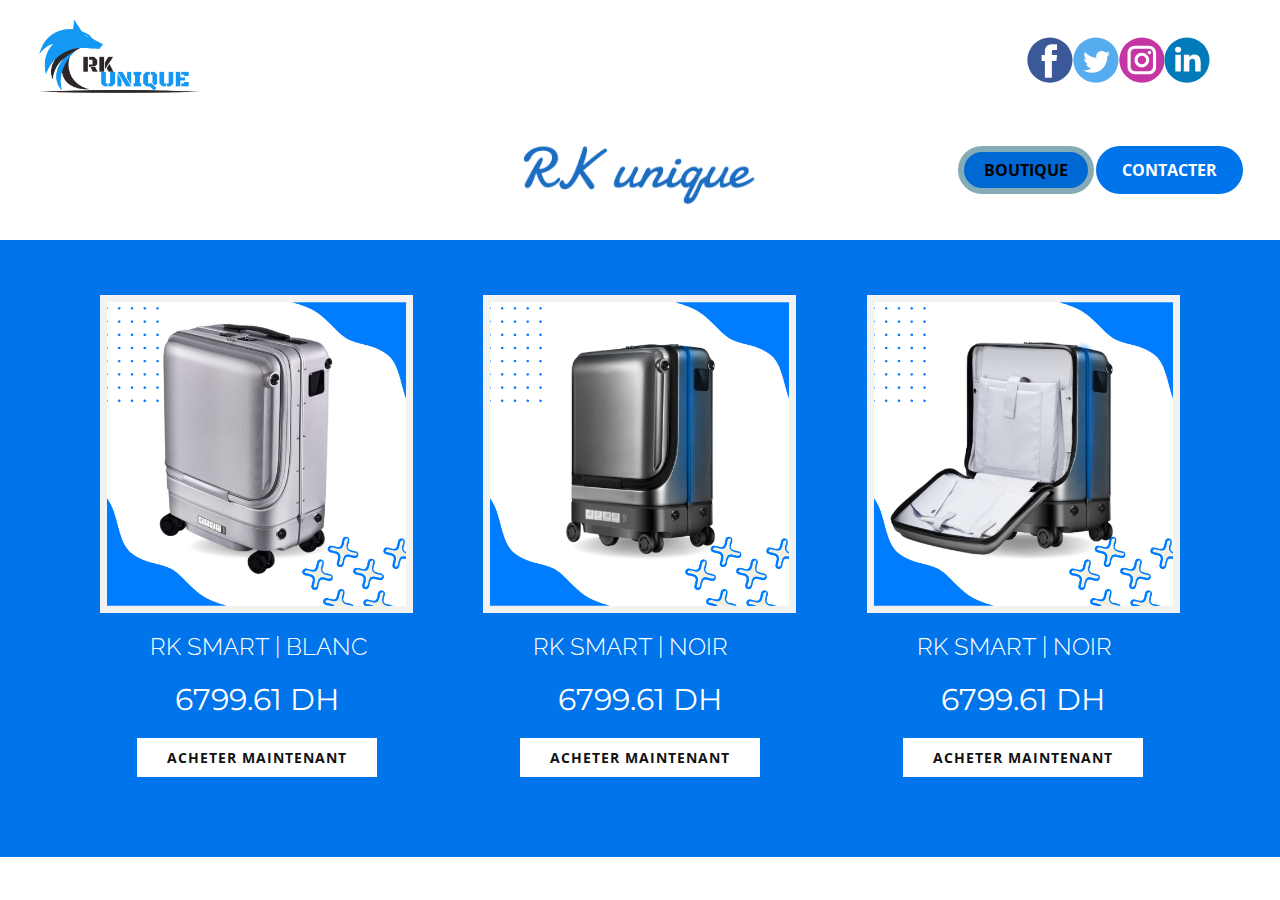
<file: Store.html>
<!DOCTYPE html>
<html style="font-size: 16px;" lang="en"><head>
    <meta name="viewport" content="width=device-width, initial-scale=1.0">
    <meta charset="utf-8">
    <meta name="keywords" content="">
    <meta name="description" content="">
    <title>Store</title>
    <link rel="stylesheet" href="nicepage.css" media="screen">
<link rel="stylesheet" href="Store.css" media="screen">
    <script class="u-script" type="text/javascript" src="jquery.js" defer=""></script>
    <script class="u-script" type="text/javascript" src="nicepage.js" defer=""></script>
    <meta name="generator" content="Nicepage 5.0.7, nicepage.com">
    <link id="u-theme-google-font" rel="stylesheet" href="https://fonts.googleapis.com/css?family=Montserrat:100,100i,200,200i,300,300i,400,400i,500,500i,600,600i,700,700i,800,800i,900,900i|Open+Sans:300,300i,400,400i,500,500i,600,600i,700,700i,800,800i">
    <link id="u-page-google-font" rel="stylesheet" href="https://fonts.googleapis.com/css?family=Raleway:100,100i,200,200i,300,300i,400,400i,500,500i,600,600i,700,700i,800,800i,900,900i">
    
    
    <script type="application/ld+json">{
		"@context": "http://schema.org",
		"@type": "Organization",
		"name": "Site1",
		"logo": "images/image-removebg-preview2.png",
		"sameAs": [
				"https://www.facebook.com/profile.php?id=100088889077089",
				"https://twitter.com/rk_unique02",
				"https://www.instagram.com/rk_unique0202/",
				"https://www.linkedin.com/in/rk-unique-04702b25b/"
		]
}</script>
    <meta name="theme-color" content="#85abb7">
    <meta name="twitter:site" content="@">
    <meta name="twitter:card" content="summary_large_image">
    <meta name="twitter:title" content="Store">
    <meta name="twitter:description" content="Site1">
    <meta property="og:title" content="Store">
    <meta property="og:description" content="">
    <meta property="og:type" content="website">
  </head>
  <body class="u-body u-xl-mode" data-lang="en"><header class=" u-border-no-bottom u-border-no-left u-border-no-right u-border-no-top u-clearfix u-header u-section-row-container" id="sec-15f7" style=""><div class="u-section-rows">
        <div class="u-section-row u-white u-section-row-1" id="sec-e66c">
          <div class="u-clearfix u-sheet u-sheet-1">
            <a href="RK-UNIQUE.html" class="u-image u-logo u-image-1" data-image-width="566" data-image-height="400" title="Home" data-animation-name="customAnimationIn" data-animation-duration="1000" data-animation-direction="">
              <img src="images/image-removebg-preview2.png" class="u-logo-image u-logo-image-1">
            </a>
            <div class="u-social-icons u-spacing-0 u-social-icons-1" data-animation-name="customAnimationIn" data-animation-duration="1500" data-animation-direction="Right">
              <a class="u-social-url" title="facebook" target="_blank" href="https://www.facebook.com/profile.php?id=100088889077089"><span class="u-icon u-social-facebook u-social-icon u-icon-1"><svg class="u-svg-link" preserveAspectRatio="xMidYMin slice" viewBox="0 0 112 112" style=""><use xmlns:xlink="http://www.w3.org/1999/xlink" xlink:href="#svg-511b"></use></svg><svg class="u-svg-content" viewBox="0 0 112 112" x="0" y="0" id="svg-511b"><circle fill="currentColor" cx="56.1" cy="56.1" r="55"></circle><path fill="#FFFFFF" d="M73.5,31.6h-9.1c-1.4,0-3.6,0.8-3.6,3.9v8.5h12.6L72,58.3H60.8v40.8H43.9V58.3h-8V43.9h8v-9.2
c0-6.7,3.1-17,17-17h12.5v13.9H73.5z"></path></svg></span>
              </a>
              <a class="u-social-url" title="twitter" target="_blank" href="https://twitter.com/rk_unique02"><span class="u-icon u-social-icon u-social-twitter u-icon-2"><svg class="u-svg-link" preserveAspectRatio="xMidYMin slice" viewBox="0 0 112 112" style=""><use xmlns:xlink="http://www.w3.org/1999/xlink" xlink:href="#svg-83be"></use></svg><svg class="u-svg-content" viewBox="0 0 112 112" x="0" y="0" id="svg-83be"><circle fill="currentColor" class="st0" cx="56.1" cy="56.1" r="55"></circle><path fill="#FFFFFF" d="M83.8,47.3c0,0.6,0,1.2,0,1.7c0,17.7-13.5,38.2-38.2,38.2C38,87.2,31,85,25,81.2c1,0.1,2.1,0.2,3.2,0.2
c6.3,0,12.1-2.1,16.7-5.7c-5.9-0.1-10.8-4-12.5-9.3c0.8,0.2,1.7,0.2,2.5,0.2c1.2,0,2.4-0.2,3.5-0.5c-6.1-1.2-10.8-6.7-10.8-13.1
c0-0.1,0-0.1,0-0.2c1.8,1,3.9,1.6,6.1,1.7c-3.6-2.4-6-6.5-6-11.2c0-2.5,0.7-4.8,1.8-6.7c6.6,8.1,16.5,13.5,27.6,14
c-0.2-1-0.3-2-0.3-3.1c0-7.4,6-13.4,13.4-13.4c3.9,0,7.3,1.6,9.8,4.2c3.1-0.6,5.9-1.7,8.5-3.3c-1,3.1-3.1,5.8-5.9,7.4
c2.7-0.3,5.3-1,7.7-2.1C88.7,43,86.4,45.4,83.8,47.3z"></path></svg></span>
              </a>
              <a class="u-social-url" title="instagram" target="_blank" href="https://www.instagram.com/rk_unique0202/"><span class="u-icon u-social-icon u-social-instagram u-icon-3"><svg class="u-svg-link" preserveAspectRatio="xMidYMin slice" viewBox="0 0 112 112" style=""><use xmlns:xlink="http://www.w3.org/1999/xlink" xlink:href="#svg-9a70"></use></svg><svg class="u-svg-content" viewBox="0 0 112 112" x="0" y="0" id="svg-9a70"><circle fill="currentColor" cx="56.1" cy="56.1" r="55"></circle><path fill="#FFFFFF" d="M55.9,38.2c-9.9,0-17.9,8-17.9,17.9C38,66,46,74,55.9,74c9.9,0,17.9-8,17.9-17.9C73.8,46.2,65.8,38.2,55.9,38.2
z M55.9,66.4c-5.7,0-10.3-4.6-10.3-10.3c-0.1-5.7,4.6-10.3,10.3-10.3c5.7,0,10.3,4.6,10.3,10.3C66.2,61.8,61.6,66.4,55.9,66.4z"></path><path fill="#FFFFFF" d="M74.3,33.5c-2.3,0-4.2,1.9-4.2,4.2s1.9,4.2,4.2,4.2s4.2-1.9,4.2-4.2S76.6,33.5,74.3,33.5z"></path><path fill="#FFFFFF" d="M73.1,21.3H38.6c-9.7,0-17.5,7.9-17.5,17.5v34.5c0,9.7,7.9,17.6,17.5,17.6h34.5c9.7,0,17.5-7.9,17.5-17.5V38.8
C90.6,29.1,82.7,21.3,73.1,21.3z M83,73.3c0,5.5-4.5,9.9-9.9,9.9H38.6c-5.5,0-9.9-4.5-9.9-9.9V38.8c0-5.5,4.5-9.9,9.9-9.9h34.5
c5.5,0,9.9,4.5,9.9,9.9V73.3z"></path></svg></span>
              </a>
              <a class="u-social-url" target="_blank" data-type="LinkedIn" title="LinkedIn" href="https://www.linkedin.com/in/rk-unique-04702b25b/"><span class="u-icon u-social-icon u-social-linkedin u-icon-4"><svg class="u-svg-link" preserveAspectRatio="xMidYMin slice" viewBox="0 0 112 112" style=""><use xmlns:xlink="http://www.w3.org/1999/xlink" xlink:href="#svg-dd69"></use></svg><svg class="u-svg-content" viewBox="0 0 112 112" x="0" y="0" id="svg-dd69"><circle fill="currentColor" cx="56.1" cy="56.1" r="55"></circle><path fill="#FFFFFF" d="M41.3,83.7H27.9V43.4h13.4V83.7z M34.6,37.9L34.6,37.9c-4.6,0-7.5-3.1-7.5-7c0-4,3-7,7.6-7s7.4,3,7.5,7
            C42.2,34.8,39.2,37.9,34.6,37.9z M89.6,83.7H76.2V62.2c0-5.4-1.9-9.1-6.8-9.1c-3.7,0-5.9,2.5-6.9,4.9c-0.4,0.9-0.4,2.1-0.4,3.3v22.5
            H48.7c0,0,0.2-36.5,0-40.3h13.4v5.7c1.8-2.7,5-6.7,12.1-6.7c8.8,0,15.4,5.8,15.4,18.1V83.7z"></path></svg></span>
              </a>
            </div>
          </div>
          
          
          
          
          
        </div>
        <div class="u-clearfix u-section-row u-sticky u-sticky-776c u-white u-section-row-2" data-animation-name="" data-animation-duration="0" data-animation-delay="0" data-animation-direction="" id="sec-c1bb">
          <div class="u-clearfix u-sheet u-sheet-2">
            <nav class="u-menu u-menu-one-level u-offcanvas u-menu-1" data-responsive-from="MD">
              <div class="menu-collapse" style="font-size: 1rem; letter-spacing: 0px; font-weight: 700; text-transform: uppercase;">
                <a class="u-button-style u-custom-active-border-color u-custom-active-color u-custom-border u-custom-border-color u-custom-border-radius u-custom-borders u-custom-color u-custom-hover-border-color u-custom-left-right-menu-spacing u-custom-padding-bottom u-custom-text-active-color u-custom-text-color u-custom-text-hover-color u-custom-top-bottom-menu-spacing u-nav-link u-text-active-palette-1-base u-text-hover-palette-2-base" href="#">
                  <svg class="u-svg-link" viewBox="0 0 24 24"><use xmlns:xlink="http://www.w3.org/1999/xlink" xlink:href="#menu-hamburger"></use></svg>
                  <svg class="u-svg-content" version="1.1" id="menu-hamburger" viewBox="0 0 16 16" x="0px" y="0px" xmlns:xlink="http://www.w3.org/1999/xlink" xmlns="http://www.w3.org/2000/svg"><g><rect y="1" width="16" height="2"></rect><rect y="7" width="16" height="2"></rect><rect y="13" width="16" height="2"></rect>
</g></svg>
                </a>
              </div>
              <div class="u-custom-menu u-nav-container">
                <ul class="u-nav u-spacing-2 u-unstyled u-nav-1"><li class="u-nav-item"><a class="u-border-6 u-border-active-palette-1-base u-border-hover-palette-1-light-1 u-button-style u-custom-color-1 u-nav-link u-radius-32 u-text-active-black u-text-hover-grey-90 u-text-white" href="Store.html" style="padding: 10px 20px;">Boutique</a>
</li><li class="u-nav-item"><a class="u-border-6 u-border-active-palette-1-base u-border-hover-palette-1-light-1 u-button-style u-custom-color-1 u-nav-link u-radius-32 u-text-active-black u-text-hover-grey-90 u-text-white" href="RK-UNIQUE.html#carousel_889f" target="_blank" style="padding: 10px 20px;">Contacter</a>
</li></ul>
              </div>
              <div class="u-custom-menu u-nav-container-collapse">
                <div class="u-black u-container-style u-inner-container-layout u-opacity u-opacity-95 u-sidenav">
                  <div class="u-inner-container-layout u-sidenav-overflow">
                    <div class="u-menu-close"></div>
                    <ul class="u-align-center u-nav u-popupmenu-items u-unstyled u-nav-2"><li class="u-nav-item"><a class="u-button-style u-nav-link" href="Store.html">Boutique</a>
</li><li class="u-nav-item"><a class="u-button-style u-nav-link" href="RK-UNIQUE.html#carousel_889f" target="_blank">Contacter</a>
</li></ul>
                  </div>
                </div>
                <div class="u-black u-menu-overlay u-opacity u-opacity-70"></div>
              </div>
            </nav>
            <img class="u-image u-image-contain u-image-default u-image-2" src="images/image-removebg-preview3.png" alt="" data-image-width="557" data-image-height="240">
          </div>
          
          
          
          
          
        </div>
      </div></header>
    <section class="u-align-center u-clearfix u-custom-color-1 u-section-1" id="carousel_0aa9">
      <div class="u-clearfix u-sheet u-sheet-1">
        <div class="u-expanded-width u-list u-list-1">
          <div class="u-repeater u-repeater-1">
            <div class="u-align-center u-container-style u-list-item u-repeater-item">
              <div class="u-container-layout u-similar-container u-valign-top u-container-layout-1">
                <img alt="" class="u-border-7 u-border-grey-5 u-expanded-width u-image u-image-default u-image-1" src="images/Brown3DProductPromotionInstagramPost1.png" data-image-width="1080" data-image-height="1080" data-animation-name="customAnimationIn" data-animation-duration="2000" data-animation-direction="">
                <h4 class="u-custom-font u-font-raleway u-text u-text-1">RK SMART | BLANC</h4>
                <h3 class="u-text u-text-2">6799.61 DH</h3>
                <a href="https://www.facebook.com/marketplace/item/823008558806779/" class="u-btn u-btn-rectangle u-button-style u-white u-btn-1">ACHETER mAINTENANT</a>
              </div>
            </div>
            <div class="u-align-center u-container-style u-list-item u-repeater-item">
              <div class="u-container-layout u-similar-container u-valign-top u-container-layout-2">
                <img alt="" class="u-border-7 u-border-grey-5 u-expanded-width u-image u-image-default u-image-2" src="images/Brown3DProductPromotionInstagramPost.png" data-image-width="1080" data-image-height="1080" data-animation-name="customAnimationIn" data-animation-duration="2000" data-animation-direction="">
                <h4 class="u-custom-font u-font-raleway u-text u-text-default u-text-3">RK SMART | NOIR</h4>
                <h3 class="u-text u-text-4"> 6799.61 DH</h3>
                <a href="https://www.facebook.com/marketplace/item/823008558806779/" class="u-btn u-btn-rectangle u-button-style u-white u-btn-2"> ACHETER mAINTENANT</a>
              </div>
            </div>
            <div class="u-align-center u-container-style u-list-item u-repeater-item">
              <div class="u-container-layout u-similar-container u-valign-top u-container-layout-3">
                <img alt="" class="u-border-7 u-border-grey-5 u-expanded-width u-image u-image-default u-image-3" src="images/Brown3DProductPromotionInstagramPost2.png" data-image-width="1080" data-image-height="1080" data-animation-name="customAnimationIn" data-animation-duration="2000" data-animation-direction="">
                <h4 class="u-custom-font u-font-raleway u-text u-text-default u-text-5">RK SMART | NOIR</h4>
                <h3 class="u-text u-text-6"> 6799.61 DH</h3>
                <a href="https://www.facebook.com/marketplace/item/823008558806779/" class="u-btn u-btn-rectangle u-button-style u-white u-btn-3"> ACHETER mAINTENANT</a>
              </div>
            </div>
          </div>
        </div>
      </div>
    </section>
    
    
    
    
  
</body></html>
</file>
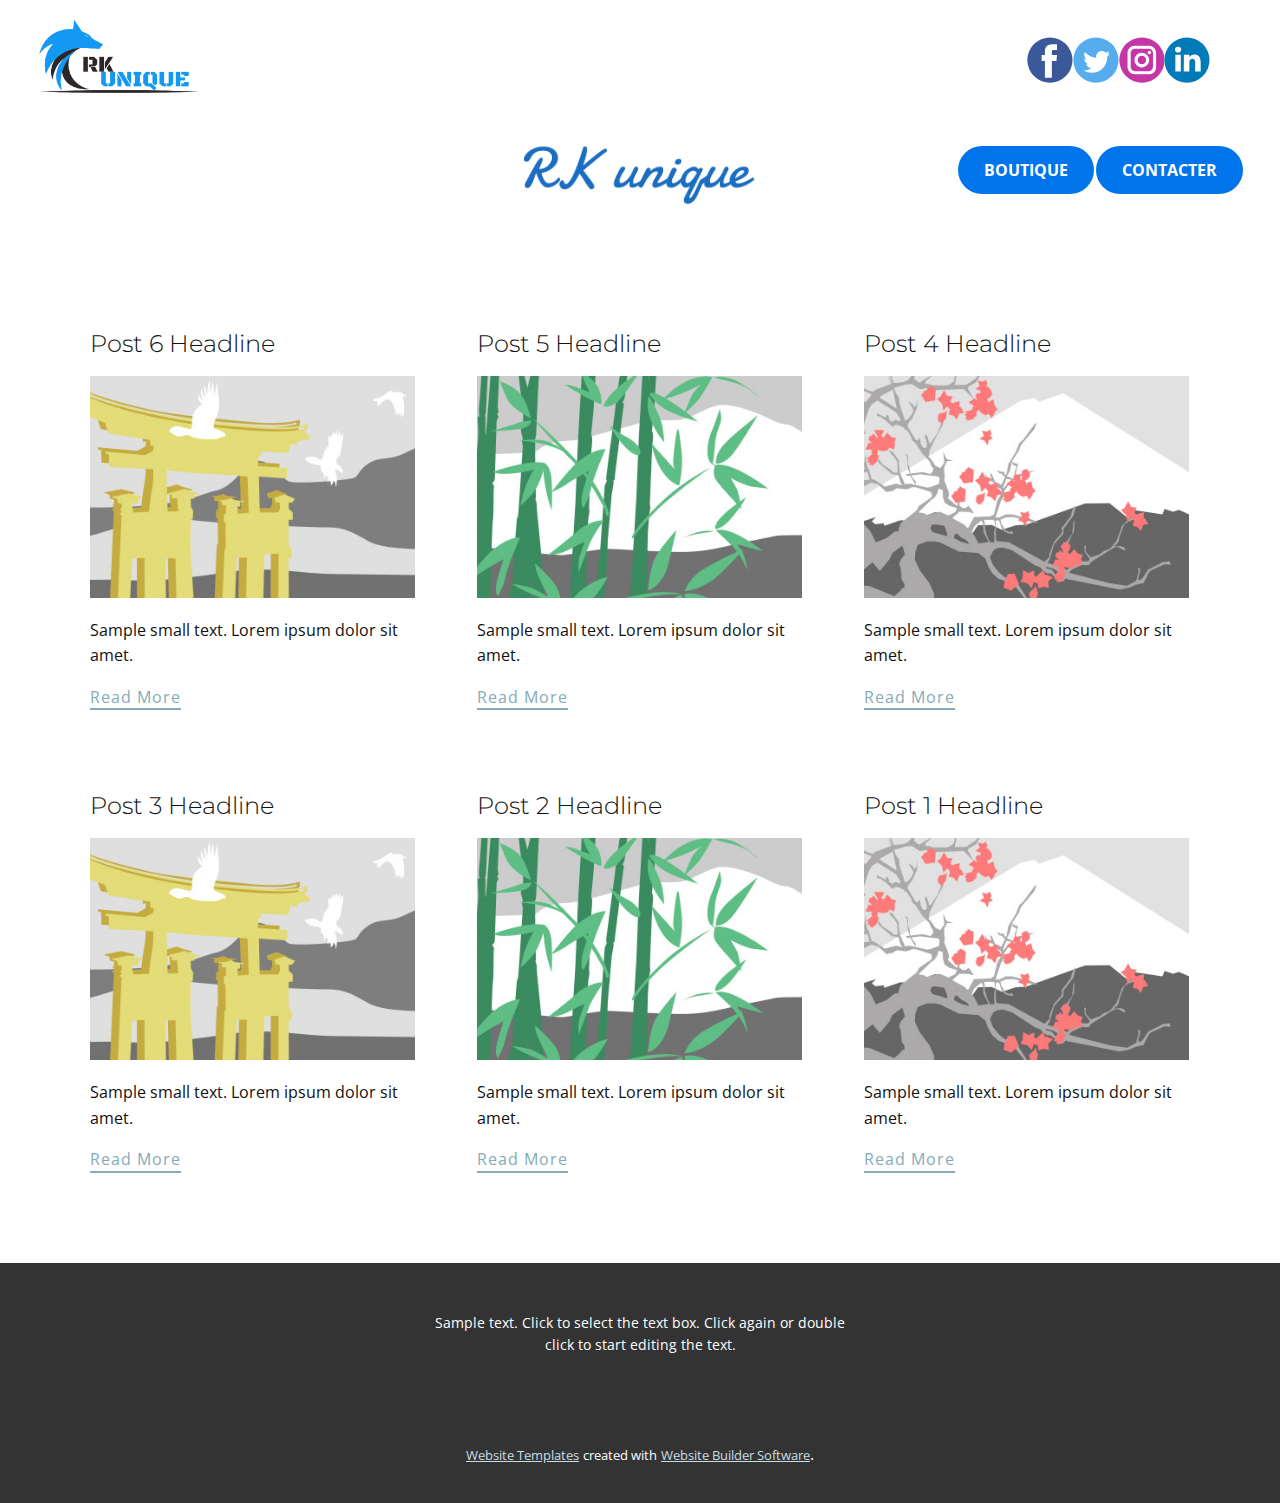
<file: blog/blog.html>
<!DOCTYPE html>
<html style="font-size: 16px;" lang="en"><head>
    <meta name="viewport" content="width=device-width, initial-scale=1.0">
    <meta charset="utf-8">
    <meta name="keywords" content="">
    <meta name="description" content="">
    <title>Blog Template</title>
    <link rel="stylesheet" href="../nicepage.css" media="screen">
<link rel="stylesheet" href="../Blog-Template.css" media="screen">
    <script class="u-script" type="text/javascript" src="../jquery.js" defer=""></script>
    <script class="u-script" type="text/javascript" src="../nicepage.js" defer=""></script>
    <meta name="generator" content="Nicepage 5.0.7, nicepage.com">
    <link id="u-theme-google-font" rel="stylesheet" href="https://fonts.googleapis.com/css?family=Montserrat:100,100i,200,200i,300,300i,400,400i,500,500i,600,600i,700,700i,800,800i,900,900i|Open+Sans:300,300i,400,400i,500,500i,600,600i,700,700i,800,800i">
    
    
    <script type="application/ld+json">{
		"@context": "http://schema.org",
		"@type": "Organization",
		"name": "Site1",
		"logo": "images/image-removebg-preview2.png",
		"sameAs": [
				"https://www.facebook.com/profile.php?id=100088889077089",
				"https://twitter.com/rk_unique02",
				"https://www.instagram.com/rk_unique0202/",
				"https://www.linkedin.com/in/rk-unique-04702b25b/"
		]
}</script>
    <meta name="theme-color" content="#85abb7">
    <meta name="twitter:site" content="@">
    <meta name="twitter:card" content="summary_large_image">
    <meta name="twitter:title" content="Blog Template">
    <meta name="twitter:description" content="Site1">
  </head>
  <body class="u-body u-xl-mode" data-lang="en"><header class=" u-border-no-bottom u-border-no-left u-border-no-right u-border-no-top u-clearfix u-header u-section-row-container" id="sec-15f7" style=""><div class="u-section-rows">
        <div class="u-section-row u-white u-section-row-1" id="sec-e66c">
          <div class="u-clearfix u-sheet u-sheet-1">
            <a href="../RK-UNIQUE.html" class="u-image u-logo u-image-1" data-image-width="566" data-image-height="400" title="Home" data-animation-name="customAnimationIn" data-animation-duration="1000" data-animation-direction="">
              <img src="../images/image-removebg-preview2.png" class="u-logo-image u-logo-image-1">
            </a>
            <div class="u-social-icons u-spacing-0 u-social-icons-1" data-animation-name="customAnimationIn" data-animation-duration="1500" data-animation-direction="Right">
              <a class="u-social-url" title="facebook" target="_blank" href="https://www.facebook.com/profile.php?id=100088889077089"><span class="u-icon u-social-facebook u-social-icon u-icon-1"><svg class="u-svg-link" preserveAspectRatio="xMidYMin slice" viewBox="0 0 112 112" style=""><use xmlns:xlink="http://www.w3.org/1999/xlink" xlink:href="#svg-511b"></use></svg><svg class="u-svg-content" viewBox="0 0 112 112" x="0" y="0" id="svg-511b"><circle fill="currentColor" cx="56.1" cy="56.1" r="55"></circle><path fill="#FFFFFF" d="M73.5,31.6h-9.1c-1.4,0-3.6,0.8-3.6,3.9v8.5h12.6L72,58.3H60.8v40.8H43.9V58.3h-8V43.9h8v-9.2
c0-6.7,3.1-17,17-17h12.5v13.9H73.5z"></path></svg></span>
              </a>
              <a class="u-social-url" title="twitter" target="_blank" href="https://twitter.com/rk_unique02"><span class="u-icon u-social-icon u-social-twitter u-icon-2"><svg class="u-svg-link" preserveAspectRatio="xMidYMin slice" viewBox="0 0 112 112" style=""><use xmlns:xlink="http://www.w3.org/1999/xlink" xlink:href="#svg-83be"></use></svg><svg class="u-svg-content" viewBox="0 0 112 112" x="0" y="0" id="svg-83be"><circle fill="currentColor" class="st0" cx="56.1" cy="56.1" r="55"></circle><path fill="#FFFFFF" d="M83.8,47.3c0,0.6,0,1.2,0,1.7c0,17.7-13.5,38.2-38.2,38.2C38,87.2,31,85,25,81.2c1,0.1,2.1,0.2,3.2,0.2
c6.3,0,12.1-2.1,16.7-5.7c-5.9-0.1-10.8-4-12.5-9.3c0.8,0.2,1.7,0.2,2.5,0.2c1.2,0,2.4-0.2,3.5-0.5c-6.1-1.2-10.8-6.7-10.8-13.1
c0-0.1,0-0.1,0-0.2c1.8,1,3.9,1.6,6.1,1.7c-3.6-2.4-6-6.5-6-11.2c0-2.5,0.7-4.8,1.8-6.7c6.6,8.1,16.5,13.5,27.6,14
c-0.2-1-0.3-2-0.3-3.1c0-7.4,6-13.4,13.4-13.4c3.9,0,7.3,1.6,9.8,4.2c3.1-0.6,5.9-1.7,8.5-3.3c-1,3.1-3.1,5.8-5.9,7.4
c2.7-0.3,5.3-1,7.7-2.1C88.7,43,86.4,45.4,83.8,47.3z"></path></svg></span>
              </a>
              <a class="u-social-url" title="instagram" target="_blank" href="https://www.instagram.com/rk_unique0202/"><span class="u-icon u-social-icon u-social-instagram u-icon-3"><svg class="u-svg-link" preserveAspectRatio="xMidYMin slice" viewBox="0 0 112 112" style=""><use xmlns:xlink="http://www.w3.org/1999/xlink" xlink:href="#svg-9a70"></use></svg><svg class="u-svg-content" viewBox="0 0 112 112" x="0" y="0" id="svg-9a70"><circle fill="currentColor" cx="56.1" cy="56.1" r="55"></circle><path fill="#FFFFFF" d="M55.9,38.2c-9.9,0-17.9,8-17.9,17.9C38,66,46,74,55.9,74c9.9,0,17.9-8,17.9-17.9C73.8,46.2,65.8,38.2,55.9,38.2
z M55.9,66.4c-5.7,0-10.3-4.6-10.3-10.3c-0.1-5.7,4.6-10.3,10.3-10.3c5.7,0,10.3,4.6,10.3,10.3C66.2,61.8,61.6,66.4,55.9,66.4z"></path><path fill="#FFFFFF" d="M74.3,33.5c-2.3,0-4.2,1.9-4.2,4.2s1.9,4.2,4.2,4.2s4.2-1.9,4.2-4.2S76.6,33.5,74.3,33.5z"></path><path fill="#FFFFFF" d="M73.1,21.3H38.6c-9.7,0-17.5,7.9-17.5,17.5v34.5c0,9.7,7.9,17.6,17.5,17.6h34.5c9.7,0,17.5-7.9,17.5-17.5V38.8
C90.6,29.1,82.7,21.3,73.1,21.3z M83,73.3c0,5.5-4.5,9.9-9.9,9.9H38.6c-5.5,0-9.9-4.5-9.9-9.9V38.8c0-5.5,4.5-9.9,9.9-9.9h34.5
c5.5,0,9.9,4.5,9.9,9.9V73.3z"></path></svg></span>
              </a>
              <a class="u-social-url" target="_blank" data-type="LinkedIn" title="LinkedIn" href="https://www.linkedin.com/in/rk-unique-04702b25b/"><span class="u-icon u-social-icon u-social-linkedin u-icon-4"><svg class="u-svg-link" preserveAspectRatio="xMidYMin slice" viewBox="0 0 112 112" style=""><use xmlns:xlink="http://www.w3.org/1999/xlink" xlink:href="#svg-dd69"></use></svg><svg class="u-svg-content" viewBox="0 0 112 112" x="0" y="0" id="svg-dd69"><circle fill="currentColor" cx="56.1" cy="56.1" r="55"></circle><path fill="#FFFFFF" d="M41.3,83.7H27.9V43.4h13.4V83.7z M34.6,37.9L34.6,37.9c-4.6,0-7.5-3.1-7.5-7c0-4,3-7,7.6-7s7.4,3,7.5,7
            C42.2,34.8,39.2,37.9,34.6,37.9z M89.6,83.7H76.2V62.2c0-5.4-1.9-9.1-6.8-9.1c-3.7,0-5.9,2.5-6.9,4.9c-0.4,0.9-0.4,2.1-0.4,3.3v22.5
            H48.7c0,0,0.2-36.5,0-40.3h13.4v5.7c1.8-2.7,5-6.7,12.1-6.7c8.8,0,15.4,5.8,15.4,18.1V83.7z"></path></svg></span>
              </a>
            </div>
          </div>
          
          
          
          
          
        </div>
        <div class="u-clearfix u-section-row u-sticky u-sticky-776c u-white u-section-row-2" data-animation-name="" data-animation-duration="0" data-animation-delay="0" data-animation-direction="" id="sec-c1bb">
          <div class="u-clearfix u-sheet u-sheet-2">
            <nav class="u-menu u-menu-one-level u-offcanvas u-menu-1" data-responsive-from="MD">
              <div class="menu-collapse" style="font-size: 1rem; letter-spacing: 0px; font-weight: 700; text-transform: uppercase;">
                <a class="u-button-style u-custom-active-border-color u-custom-active-color u-custom-border u-custom-border-color u-custom-border-radius u-custom-borders u-custom-color u-custom-hover-border-color u-custom-left-right-menu-spacing u-custom-padding-bottom u-custom-text-active-color u-custom-text-color u-custom-text-hover-color u-custom-top-bottom-menu-spacing u-nav-link u-text-active-palette-1-base u-text-hover-palette-2-base" href="#">
                  <svg class="u-svg-link" viewBox="0 0 24 24"><use xmlns:xlink="http://www.w3.org/1999/xlink" xlink:href="#menu-hamburger"></use></svg>
                  <svg class="u-svg-content" version="1.1" id="menu-hamburger" viewBox="0 0 16 16" x="0px" y="0px" xmlns:xlink="http://www.w3.org/1999/xlink" xmlns="http://www.w3.org/2000/svg"><g><rect y="1" width="16" height="2"></rect><rect y="7" width="16" height="2"></rect><rect y="13" width="16" height="2"></rect>
</g></svg>
                </a>
              </div>
              <div class="u-custom-menu u-nav-container">
                <ul class="u-nav u-spacing-2 u-unstyled u-nav-1"><li class="u-nav-item"><a class="u-border-6 u-border-active-palette-1-base u-border-hover-palette-1-light-1 u-button-style u-custom-color-1 u-nav-link u-radius-32 u-text-active-black u-text-hover-grey-90 u-text-white" href="../Store.html" style="padding: 10px 20px;">Boutique</a>
</li><li class="u-nav-item"><a class="u-border-6 u-border-active-palette-1-base u-border-hover-palette-1-light-1 u-button-style u-custom-color-1 u-nav-link u-radius-32 u-text-active-black u-text-hover-grey-90 u-text-white" href="../RK-UNIQUE.html#carousel_889f" target="_blank" style="padding: 10px 20px;">Contacter</a>
</li></ul>
              </div>
              <div class="u-custom-menu u-nav-container-collapse">
                <div class="u-black u-container-style u-inner-container-layout u-opacity u-opacity-95 u-sidenav">
                  <div class="u-inner-container-layout u-sidenav-overflow">
                    <div class="u-menu-close"></div>
                    <ul class="u-align-center u-nav u-popupmenu-items u-unstyled u-nav-2"><li class="u-nav-item"><a class="u-button-style u-nav-link" href="../Store.html">Boutique</a>
</li><li class="u-nav-item"><a class="u-button-style u-nav-link" href="../RK-UNIQUE.html#carousel_889f" target="_blank">Contacter</a>
</li></ul>
                  </div>
                </div>
                <div class="u-black u-menu-overlay u-opacity u-opacity-70"></div>
              </div>
            </nav>
            <img class="u-image u-image-contain u-image-default u-image-2" src="../images/image-removebg-preview3.png" alt="" data-image-width="557" data-image-height="240">
          </div>
          
          
          
          
          
        </div>
      </div></header>
    <section class="u-clearfix u-section-1" id="sec-a6d4">
      <div class="u-clearfix u-sheet u-valign-middle u-sheet-1"><!--blog--><!--blog_options_json--><!--{"type":"Recent","source":"","tags":"","count":""}--><!--/blog_options_json-->
        <div class="u-blog u-expanded-width u-repeater u-repeater-1"><!--blog_post-->
          <div class="u-blog-post u-container-style u-repeater-item u-white u-repeater-item-1">
            <div class="u-container-layout u-similar-container u-valign-top u-container-layout-1"><!--blog_post_header-->
              <h4 class="u-blog-control u-text u-text-1">
                <a class="u-post-header-link" href="../blog/post-5.html">Post 6 Headline</a>
              </h4><!--/blog_post_header--><!--blog_post_image-->
              <a class="u-post-header-link" href="../blog/post-5.html"><img alt="" class="u-blog-control u-expanded-width u-image u-image-default u-image-1" src="../images/8ad73f3c.jpeg"></a><!--/blog_post_image--><!--blog_post_content-->
              <div class="u-blog-control u-post-content u-text u-text-2 fr-view">Sample small text. Lorem ipsum dolor sit amet.</div><!--/blog_post_content--><!--blog_post_readmore-->
              <a href="../blog/post-5.html" class="u-blog-control u-border-2 u-border-palette-1-base u-btn u-btn-rectangle u-button-style u-none u-btn-1"><!--blog_post_readmore_content--><!--options_json--><!--{"content":"","defaultValue":"Read More"}--><!--/options_json-->Read More<!--/blog_post_readmore_content--></a><!--/blog_post_readmore-->
            </div>
          </div><div class="u-blog-post u-container-style u-repeater-item u-video-cover u-white">
            <div class="u-container-layout u-similar-container u-valign-top u-container-layout-2"><!--blog_post_header-->
              <h4 class="u-blog-control u-text u-text-3">
                <a class="u-post-header-link" href="../blog/post-4.html">Post 5 Headline</a>
              </h4><!--/blog_post_header--><!--blog_post_image-->
              <a class="u-post-header-link" href="../blog/post-4.html"><img alt="" class="u-blog-control u-expanded-width u-image u-image-default u-image-2" src="../images/68f64b9d.jpeg"></a><!--/blog_post_image--><!--blog_post_content-->
              <div class="u-blog-control u-post-content u-text u-text-4 fr-view">Sample small text. Lorem ipsum dolor sit amet.</div><!--/blog_post_content--><!--blog_post_readmore-->
              <a href="../blog/post-4.html" class="u-blog-control u-border-2 u-border-palette-1-base u-btn u-btn-rectangle u-button-style u-none u-btn-2"><!--blog_post_readmore_content--><!--options_json--><!--{"content":"","defaultValue":"Read More"}--><!--/options_json-->Read More<!--/blog_post_readmore_content--></a><!--/blog_post_readmore-->
            </div>
          </div><div class="u-blog-post u-container-style u-repeater-item u-video-cover u-white">
            <div class="u-container-layout u-similar-container u-valign-top u-container-layout-3"><!--blog_post_header-->
              <h4 class="u-blog-control u-text u-text-5">
                <a class="u-post-header-link" href="../blog/post-3.html">Post 4 Headline</a>
              </h4><!--/blog_post_header--><!--blog_post_image-->
              <a class="u-post-header-link" href="../blog/post-3.html"><img alt="" class="u-blog-control u-expanded-width u-image u-image-default u-image-3" src="../images/0fd3416c.jpeg"></a><!--/blog_post_image--><!--blog_post_content-->
              <div class="u-blog-control u-post-content u-text u-text-6 fr-view">Sample small text. Lorem ipsum dolor sit amet.</div><!--/blog_post_content--><!--blog_post_readmore-->
              <a href="../blog/post-3.html" class="u-blog-control u-border-2 u-border-palette-1-base u-btn u-btn-rectangle u-button-style u-none u-btn-3"><!--blog_post_readmore_content--><!--options_json--><!--{"content":"","defaultValue":"Read More"}--><!--/options_json-->Read More<!--/blog_post_readmore_content--></a><!--/blog_post_readmore-->
            </div>
          </div><div class="u-blog-post u-container-style u-repeater-item u-white u-repeater-item-1">
            <div class="u-container-layout u-similar-container u-valign-top u-container-layout-1"><!--blog_post_header-->
              <h4 class="u-blog-control u-text u-text-1">
                <a class="u-post-header-link" href="../blog/post-2.html">Post 3 Headline</a>
              </h4><!--/blog_post_header--><!--blog_post_image-->
              <a class="u-post-header-link" href="../blog/post-2.html"><img alt="" class="u-blog-control u-expanded-width u-image u-image-default u-image-1" src="../images/8ad73f3c.jpeg"></a><!--/blog_post_image--><!--blog_post_content-->
              <div class="u-blog-control u-post-content u-text u-text-2 fr-view">Sample small text. Lorem ipsum dolor sit amet.</div><!--/blog_post_content--><!--blog_post_readmore-->
              <a href="../blog/post-2.html" class="u-blog-control u-border-2 u-border-palette-1-base u-btn u-btn-rectangle u-button-style u-none u-btn-1"><!--blog_post_readmore_content--><!--options_json--><!--{"content":"","defaultValue":"Read More"}--><!--/options_json-->Read More<!--/blog_post_readmore_content--></a><!--/blog_post_readmore-->
            </div>
          </div><div class="u-blog-post u-container-style u-repeater-item u-video-cover u-white">
            <div class="u-container-layout u-similar-container u-valign-top u-container-layout-2"><!--blog_post_header-->
              <h4 class="u-blog-control u-text u-text-3">
                <a class="u-post-header-link" href="../blog/post-1.html">Post 2 Headline</a>
              </h4><!--/blog_post_header--><!--blog_post_image-->
              <a class="u-post-header-link" href="../blog/post-1.html"><img alt="" class="u-blog-control u-expanded-width u-image u-image-default u-image-2" src="../images/68f64b9d.jpeg"></a><!--/blog_post_image--><!--blog_post_content-->
              <div class="u-blog-control u-post-content u-text u-text-4 fr-view">Sample small text. Lorem ipsum dolor sit amet.</div><!--/blog_post_content--><!--blog_post_readmore-->
              <a href="../blog/post-1.html" class="u-blog-control u-border-2 u-border-palette-1-base u-btn u-btn-rectangle u-button-style u-none u-btn-2"><!--blog_post_readmore_content--><!--options_json--><!--{"content":"","defaultValue":"Read More"}--><!--/options_json-->Read More<!--/blog_post_readmore_content--></a><!--/blog_post_readmore-->
            </div>
          </div><div class="u-blog-post u-container-style u-repeater-item u-video-cover u-white">
            <div class="u-container-layout u-similar-container u-valign-top u-container-layout-3"><!--blog_post_header-->
              <h4 class="u-blog-control u-text u-text-5">
                <a class="u-post-header-link" href="../blog/post.html">Post 1 Headline</a>
              </h4><!--/blog_post_header--><!--blog_post_image-->
              <a class="u-post-header-link" href="../blog/post.html"><img alt="" class="u-blog-control u-expanded-width u-image u-image-default u-image-3" src="../images/0fd3416c.jpeg"></a><!--/blog_post_image--><!--blog_post_content-->
              <div class="u-blog-control u-post-content u-text u-text-6 fr-view">Sample small text. Lorem ipsum dolor sit amet.</div><!--/blog_post_content--><!--blog_post_readmore-->
              <a href="../blog/post.html" class="u-blog-control u-border-2 u-border-palette-1-base u-btn u-btn-rectangle u-button-style u-none u-btn-3"><!--blog_post_readmore_content--><!--options_json--><!--{"content":"","defaultValue":"Read More"}--><!--/options_json-->Read More<!--/blog_post_readmore_content--></a><!--/blog_post_readmore-->
            </div>
          </div><!--/blog_post--><!--blog_post-->
          <!--/blog_post--><!--blog_post-->
          <!--/blog_post-->
        </div><!--/blog-->
      </div>
    </section>
    
    
    <footer class="u-align-center u-clearfix u-footer u-grey-80 u-footer" id="sec-d1eb"><div class="u-clearfix u-sheet u-sheet-1">
        <p class="u-small-text u-text u-text-variant u-text-1">Sample text. Click to select the text box. Click again or double click to start editing the text.</p>
      </div></footer>
    <section class="u-backlink u-clearfix u-grey-80">
      <a class="u-link" href="https://nicepage.com/website-templates" target="_blank">
        <span>Website Templates</span>
      </a>
      <p class="u-text">
        <span>created with</span>
      </p>
      <a class="u-link" href="" target="_blank">
        <span>Website Builder Software</span>
      </a>. 
    </section>
  
</body></html>
</file>
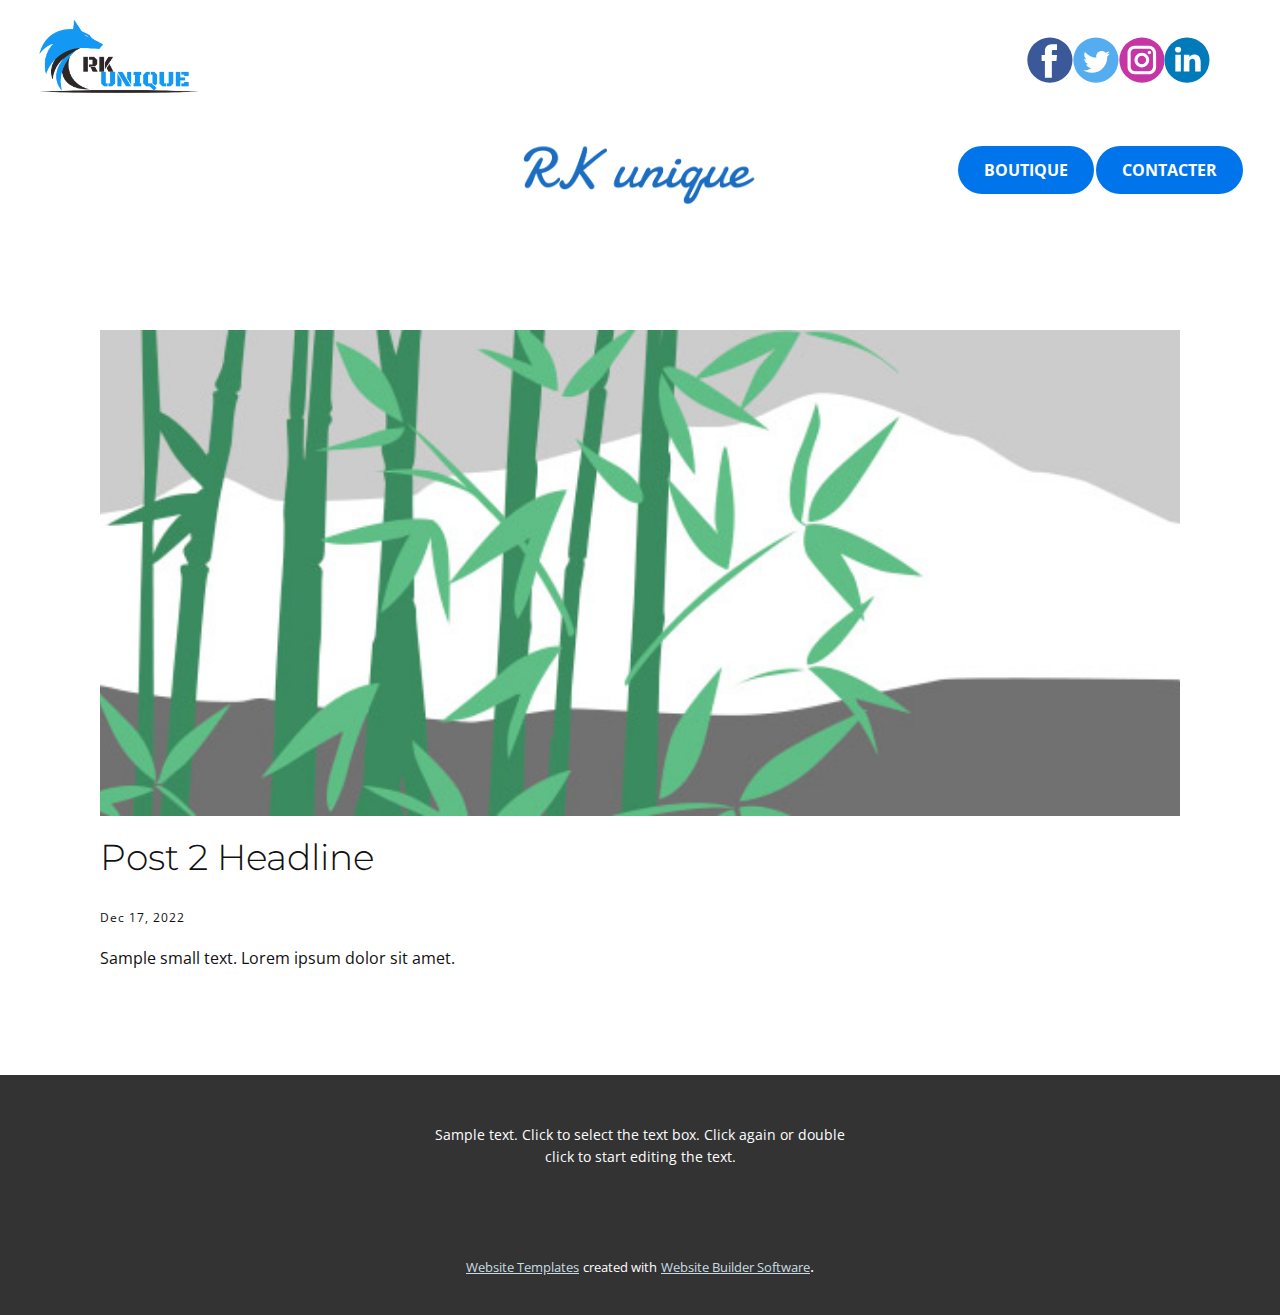
<file: blog/post-1.html>
<!DOCTYPE html>
<html style="font-size: 16px;" lang="en"><head>
    <meta name="viewport" content="width=device-width, initial-scale=1.0">
    <meta charset="utf-8">
    <meta name="keywords" content="Post 1 Headline">
    <meta name="description" content="">
    <title>Post 2 Headline</title>
    <link rel="stylesheet" href="../nicepage.css" media="screen">
<link rel="stylesheet" href="../Post-Template.css" media="screen">
    <script class="u-script" type="text/javascript" src="../jquery.js" defer=""></script>
    <script class="u-script" type="text/javascript" src="../nicepage.js" defer=""></script>
    <meta name="generator" content="Nicepage 5.0.7, nicepage.com">
    <link id="u-theme-google-font" rel="stylesheet" href="https://fonts.googleapis.com/css?family=Montserrat:100,100i,200,200i,300,300i,400,400i,500,500i,600,600i,700,700i,800,800i,900,900i|Open+Sans:300,300i,400,400i,500,500i,600,600i,700,700i,800,800i">
    
    
    <script type="application/ld+json">{
		"@context": "http://schema.org",
		"@type": "Organization",
		"name": "Site1",
		"logo": "images/image-removebg-preview2.png",
		"sameAs": [
				"https://www.facebook.com/profile.php?id=100088889077089",
				"https://twitter.com/rk_unique02",
				"https://www.instagram.com/rk_unique0202/",
				"https://www.linkedin.com/in/rk-unique-04702b25b/"
		]
}</script>
    <meta name="theme-color" content="#85abb7">
    <meta name="twitter:site" content="@">
    <meta name="twitter:card" content="summary_large_image">
    <meta name="twitter:title" content="Post Template">
    <meta name="twitter:description" content="Site1">
  </head>
  <body class="u-body u-xl-mode" data-lang="en"><header class=" u-border-no-bottom u-border-no-left u-border-no-right u-border-no-top u-clearfix u-header u-section-row-container" id="sec-15f7" style=""><div class="u-section-rows">
        <div class="u-section-row u-white u-section-row-1" id="sec-e66c">
          <div class="u-clearfix u-sheet u-sheet-1">
            <a href="../RK-UNIQUE.html" class="u-image u-logo u-image-1" data-image-width="566" data-image-height="400" title="Home" data-animation-name="customAnimationIn" data-animation-duration="1000" data-animation-direction="">
              <img src="../images/image-removebg-preview2.png" class="u-logo-image u-logo-image-1">
            </a>
            <div class="u-social-icons u-spacing-0 u-social-icons-1" data-animation-name="customAnimationIn" data-animation-duration="1500" data-animation-direction="Right">
              <a class="u-social-url" title="facebook" target="_blank" href="https://www.facebook.com/profile.php?id=100088889077089"><span class="u-icon u-social-facebook u-social-icon u-icon-1"><svg class="u-svg-link" preserveAspectRatio="xMidYMin slice" viewBox="0 0 112 112" style=""><use xmlns:xlink="http://www.w3.org/1999/xlink" xlink:href="#svg-511b"></use></svg><svg class="u-svg-content" viewBox="0 0 112 112" x="0" y="0" id="svg-511b"><circle fill="currentColor" cx="56.1" cy="56.1" r="55"></circle><path fill="#FFFFFF" d="M73.5,31.6h-9.1c-1.4,0-3.6,0.8-3.6,3.9v8.5h12.6L72,58.3H60.8v40.8H43.9V58.3h-8V43.9h8v-9.2
c0-6.7,3.1-17,17-17h12.5v13.9H73.5z"></path></svg></span>
              </a>
              <a class="u-social-url" title="twitter" target="_blank" href="https://twitter.com/rk_unique02"><span class="u-icon u-social-icon u-social-twitter u-icon-2"><svg class="u-svg-link" preserveAspectRatio="xMidYMin slice" viewBox="0 0 112 112" style=""><use xmlns:xlink="http://www.w3.org/1999/xlink" xlink:href="#svg-83be"></use></svg><svg class="u-svg-content" viewBox="0 0 112 112" x="0" y="0" id="svg-83be"><circle fill="currentColor" class="st0" cx="56.1" cy="56.1" r="55"></circle><path fill="#FFFFFF" d="M83.8,47.3c0,0.6,0,1.2,0,1.7c0,17.7-13.5,38.2-38.2,38.2C38,87.2,31,85,25,81.2c1,0.1,2.1,0.2,3.2,0.2
c6.3,0,12.1-2.1,16.7-5.7c-5.9-0.1-10.8-4-12.5-9.3c0.8,0.2,1.7,0.2,2.5,0.2c1.2,0,2.4-0.2,3.5-0.5c-6.1-1.2-10.8-6.7-10.8-13.1
c0-0.1,0-0.1,0-0.2c1.8,1,3.9,1.6,6.1,1.7c-3.6-2.4-6-6.5-6-11.2c0-2.5,0.7-4.8,1.8-6.7c6.6,8.1,16.5,13.5,27.6,14
c-0.2-1-0.3-2-0.3-3.1c0-7.4,6-13.4,13.4-13.4c3.9,0,7.3,1.6,9.8,4.2c3.1-0.6,5.9-1.7,8.5-3.3c-1,3.1-3.1,5.8-5.9,7.4
c2.7-0.3,5.3-1,7.7-2.1C88.7,43,86.4,45.4,83.8,47.3z"></path></svg></span>
              </a>
              <a class="u-social-url" title="instagram" target="_blank" href="https://www.instagram.com/rk_unique0202/"><span class="u-icon u-social-icon u-social-instagram u-icon-3"><svg class="u-svg-link" preserveAspectRatio="xMidYMin slice" viewBox="0 0 112 112" style=""><use xmlns:xlink="http://www.w3.org/1999/xlink" xlink:href="#svg-9a70"></use></svg><svg class="u-svg-content" viewBox="0 0 112 112" x="0" y="0" id="svg-9a70"><circle fill="currentColor" cx="56.1" cy="56.1" r="55"></circle><path fill="#FFFFFF" d="M55.9,38.2c-9.9,0-17.9,8-17.9,17.9C38,66,46,74,55.9,74c9.9,0,17.9-8,17.9-17.9C73.8,46.2,65.8,38.2,55.9,38.2
z M55.9,66.4c-5.7,0-10.3-4.6-10.3-10.3c-0.1-5.7,4.6-10.3,10.3-10.3c5.7,0,10.3,4.6,10.3,10.3C66.2,61.8,61.6,66.4,55.9,66.4z"></path><path fill="#FFFFFF" d="M74.3,33.5c-2.3,0-4.2,1.9-4.2,4.2s1.9,4.2,4.2,4.2s4.2-1.9,4.2-4.2S76.6,33.5,74.3,33.5z"></path><path fill="#FFFFFF" d="M73.1,21.3H38.6c-9.7,0-17.5,7.9-17.5,17.5v34.5c0,9.7,7.9,17.6,17.5,17.6h34.5c9.7,0,17.5-7.9,17.5-17.5V38.8
C90.6,29.1,82.7,21.3,73.1,21.3z M83,73.3c0,5.5-4.5,9.9-9.9,9.9H38.6c-5.5,0-9.9-4.5-9.9-9.9V38.8c0-5.5,4.5-9.9,9.9-9.9h34.5
c5.5,0,9.9,4.5,9.9,9.9V73.3z"></path></svg></span>
              </a>
              <a class="u-social-url" target="_blank" data-type="LinkedIn" title="LinkedIn" href="https://www.linkedin.com/in/rk-unique-04702b25b/"><span class="u-icon u-social-icon u-social-linkedin u-icon-4"><svg class="u-svg-link" preserveAspectRatio="xMidYMin slice" viewBox="0 0 112 112" style=""><use xmlns:xlink="http://www.w3.org/1999/xlink" xlink:href="#svg-dd69"></use></svg><svg class="u-svg-content" viewBox="0 0 112 112" x="0" y="0" id="svg-dd69"><circle fill="currentColor" cx="56.1" cy="56.1" r="55"></circle><path fill="#FFFFFF" d="M41.3,83.7H27.9V43.4h13.4V83.7z M34.6,37.9L34.6,37.9c-4.6,0-7.5-3.1-7.5-7c0-4,3-7,7.6-7s7.4,3,7.5,7
            C42.2,34.8,39.2,37.9,34.6,37.9z M89.6,83.7H76.2V62.2c0-5.4-1.9-9.1-6.8-9.1c-3.7,0-5.9,2.5-6.9,4.9c-0.4,0.9-0.4,2.1-0.4,3.3v22.5
            H48.7c0,0,0.2-36.5,0-40.3h13.4v5.7c1.8-2.7,5-6.7,12.1-6.7c8.8,0,15.4,5.8,15.4,18.1V83.7z"></path></svg></span>
              </a>
            </div>
          </div>
          
          
          
          
          
        </div>
        <div class="u-clearfix u-section-row u-sticky u-sticky-776c u-white u-section-row-2" data-animation-name="" data-animation-duration="0" data-animation-delay="0" data-animation-direction="" id="sec-c1bb">
          <div class="u-clearfix u-sheet u-sheet-2">
            <nav class="u-menu u-menu-one-level u-offcanvas u-menu-1" data-responsive-from="MD">
              <div class="menu-collapse" style="font-size: 1rem; letter-spacing: 0px; font-weight: 700; text-transform: uppercase;">
                <a class="u-button-style u-custom-active-border-color u-custom-active-color u-custom-border u-custom-border-color u-custom-border-radius u-custom-borders u-custom-color u-custom-hover-border-color u-custom-left-right-menu-spacing u-custom-padding-bottom u-custom-text-active-color u-custom-text-color u-custom-text-hover-color u-custom-top-bottom-menu-spacing u-nav-link u-text-active-palette-1-base u-text-hover-palette-2-base" href="#">
                  <svg class="u-svg-link" viewBox="0 0 24 24"><use xmlns:xlink="http://www.w3.org/1999/xlink" xlink:href="#menu-hamburger"></use></svg>
                  <svg class="u-svg-content" version="1.1" id="menu-hamburger" viewBox="0 0 16 16" x="0px" y="0px" xmlns:xlink="http://www.w3.org/1999/xlink" xmlns="http://www.w3.org/2000/svg"><g><rect y="1" width="16" height="2"></rect><rect y="7" width="16" height="2"></rect><rect y="13" width="16" height="2"></rect>
</g></svg>
                </a>
              </div>
              <div class="u-custom-menu u-nav-container">
                <ul class="u-nav u-spacing-2 u-unstyled u-nav-1"><li class="u-nav-item"><a class="u-border-6 u-border-active-palette-1-base u-border-hover-palette-1-light-1 u-button-style u-custom-color-1 u-nav-link u-radius-32 u-text-active-black u-text-hover-grey-90 u-text-white" href="../Store.html" style="padding: 10px 20px;">Boutique</a>
</li><li class="u-nav-item"><a class="u-border-6 u-border-active-palette-1-base u-border-hover-palette-1-light-1 u-button-style u-custom-color-1 u-nav-link u-radius-32 u-text-active-black u-text-hover-grey-90 u-text-white" href="../RK-UNIQUE.html#carousel_889f" target="_blank" style="padding: 10px 20px;">Contacter</a>
</li></ul>
              </div>
              <div class="u-custom-menu u-nav-container-collapse">
                <div class="u-black u-container-style u-inner-container-layout u-opacity u-opacity-95 u-sidenav">
                  <div class="u-inner-container-layout u-sidenav-overflow">
                    <div class="u-menu-close"></div>
                    <ul class="u-align-center u-nav u-popupmenu-items u-unstyled u-nav-2"><li class="u-nav-item"><a class="u-button-style u-nav-link" href="../Store.html">Boutique</a>
</li><li class="u-nav-item"><a class="u-button-style u-nav-link" href="../RK-UNIQUE.html#carousel_889f" target="_blank">Contacter</a>
</li></ul>
                  </div>
                </div>
                <div class="u-black u-menu-overlay u-opacity u-opacity-70"></div>
              </div>
            </nav>
            <img class="u-image u-image-contain u-image-default u-image-2" src="../images/image-removebg-preview3.png" alt="" data-image-width="557" data-image-height="240">
          </div>
          
          
          
          
          
        </div>
      </div></header>
    <section class="u-align-center u-clearfix u-section-1" id="sec-5cfd">
      <div class="u-clearfix u-sheet u-valign-middle-md u-valign-middle-sm u-valign-middle-xs u-sheet-1"><!--post_details--><!--post_details_options_json--><!--{"source":""}--><!--/post_details_options_json--><!--blog_post-->
        <div class="u-container-style u-expanded-width u-post-details u-post-details-1">
          <div class="u-container-layout u-valign-middle u-container-layout-1"><!--blog_post_image-->
            <img alt="" class="u-blog-control u-expanded-width u-image u-image-default u-image-1" src="../images/68f64b9d.jpeg"><!--/blog_post_image--><!--blog_post_header-->
            <h2 class="u-blog-control u-text u-text-1">Post 2 Headline</h2><!--/blog_post_header--><!--blog_post_metadata-->
            <div class="u-blog-control u-metadata u-metadata-1"><!--blog_post_metadata_date-->
              <span class="u-meta-date u-meta-icon">Dec 17, 2022</span><!--/blog_post_metadata_date--><!--blog_post_metadata_category-->
              <!--/blog_post_metadata_category--><!--blog_post_metadata_comments-->
              <!--/blog_post_metadata_comments-->
            </div><!--/blog_post_metadata--><!--blog_post_content-->
            <div class="u-align-justify u-blog-control u-post-content u-text u-text-2 fr-view">
  Sample small text. Lorem ipsum dolor sit amet.
  </div><!--/blog_post_content-->
          </div>
        </div><!--/blog_post--><!--/post_details-->
      </div>
    </section>
    
    
    <footer class="u-align-center u-clearfix u-footer u-grey-80 u-footer" id="sec-d1eb"><div class="u-clearfix u-sheet u-sheet-1">
        <p class="u-small-text u-text u-text-variant u-text-1">Sample text. Click to select the text box. Click again or double click to start editing the text.</p>
      </div></footer>
    <section class="u-backlink u-clearfix u-grey-80">
      <a class="u-link" href="https://nicepage.com/website-templates" target="_blank">
        <span>Website Templates</span>
      </a>
      <p class="u-text">
        <span>created with</span>
      </p>
      <a class="u-link" href="" target="_blank">
        <span>Website Builder Software</span>
      </a>. 
    </section>
  
</body></html>
</file>
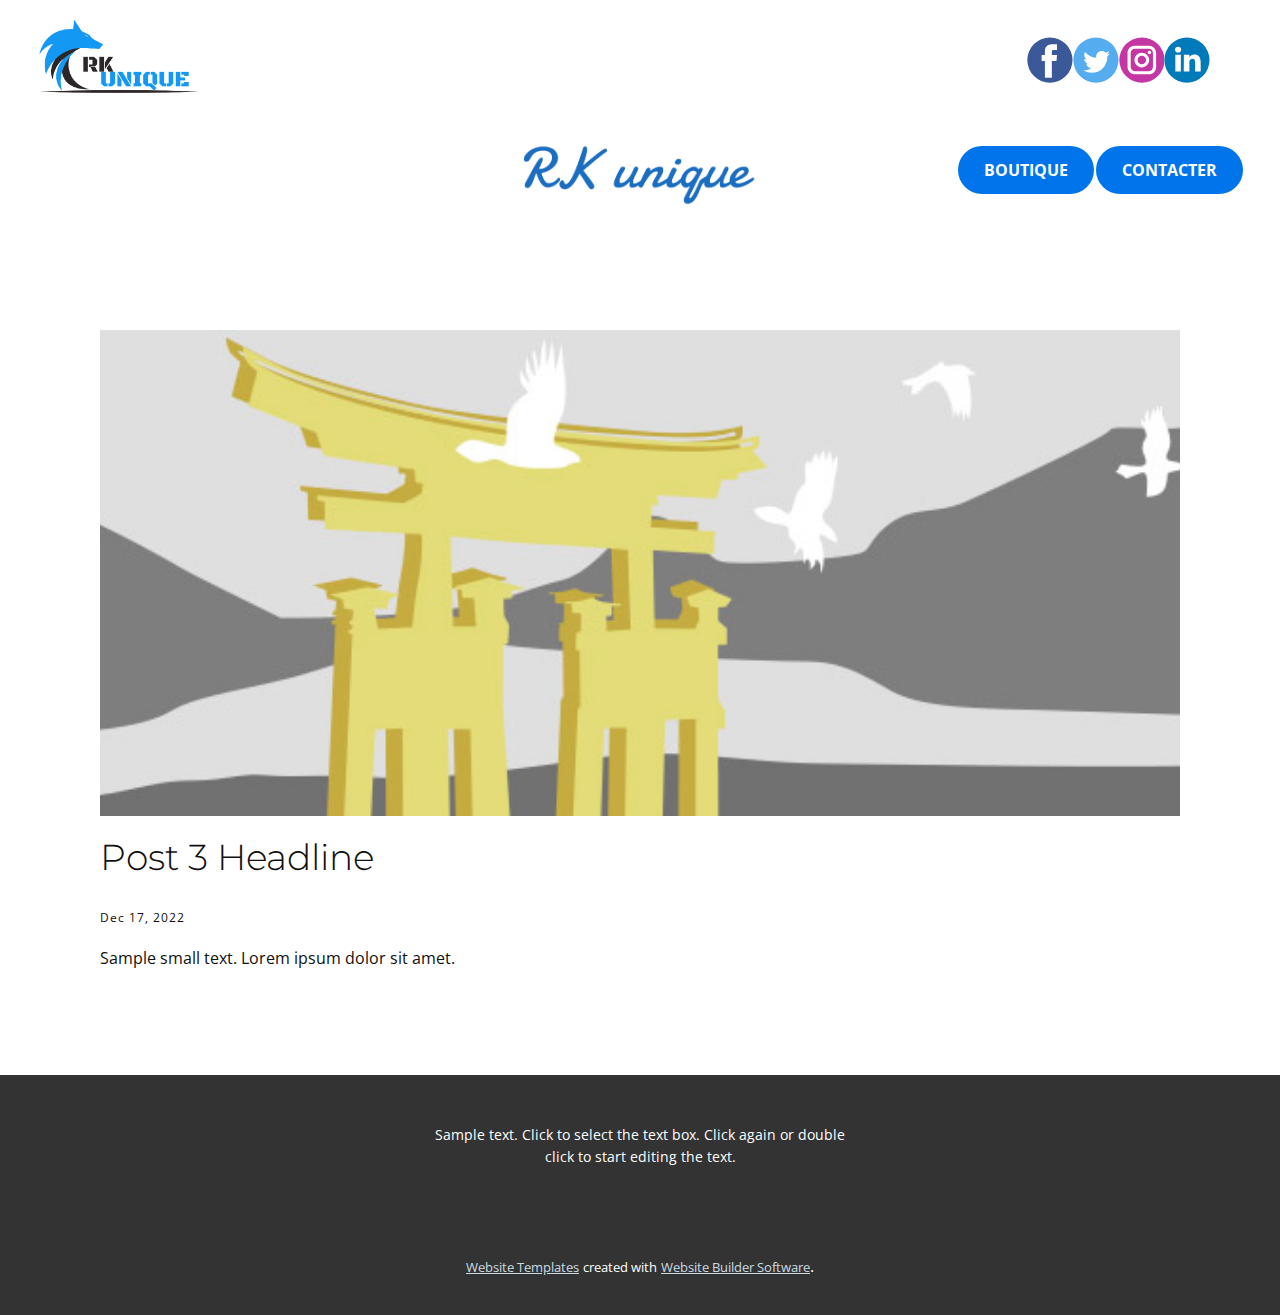
<file: blog/post-2.html>
<!DOCTYPE html>
<html style="font-size: 16px;" lang="en"><head>
    <meta name="viewport" content="width=device-width, initial-scale=1.0">
    <meta charset="utf-8">
    <meta name="keywords" content="Post 1 Headline">
    <meta name="description" content="">
    <title>Post 3 Headline</title>
    <link rel="stylesheet" href="../nicepage.css" media="screen">
<link rel="stylesheet" href="../Post-Template.css" media="screen">
    <script class="u-script" type="text/javascript" src="../jquery.js" defer=""></script>
    <script class="u-script" type="text/javascript" src="../nicepage.js" defer=""></script>
    <meta name="generator" content="Nicepage 5.0.7, nicepage.com">
    <link id="u-theme-google-font" rel="stylesheet" href="https://fonts.googleapis.com/css?family=Montserrat:100,100i,200,200i,300,300i,400,400i,500,500i,600,600i,700,700i,800,800i,900,900i|Open+Sans:300,300i,400,400i,500,500i,600,600i,700,700i,800,800i">
    
    
    <script type="application/ld+json">{
		"@context": "http://schema.org",
		"@type": "Organization",
		"name": "Site1",
		"logo": "images/image-removebg-preview2.png",
		"sameAs": [
				"https://www.facebook.com/profile.php?id=100088889077089",
				"https://twitter.com/rk_unique02",
				"https://www.instagram.com/rk_unique0202/",
				"https://www.linkedin.com/in/rk-unique-04702b25b/"
		]
}</script>
    <meta name="theme-color" content="#85abb7">
    <meta name="twitter:site" content="@">
    <meta name="twitter:card" content="summary_large_image">
    <meta name="twitter:title" content="Post Template">
    <meta name="twitter:description" content="Site1">
  </head>
  <body class="u-body u-xl-mode" data-lang="en"><header class=" u-border-no-bottom u-border-no-left u-border-no-right u-border-no-top u-clearfix u-header u-section-row-container" id="sec-15f7" style=""><div class="u-section-rows">
        <div class="u-section-row u-white u-section-row-1" id="sec-e66c">
          <div class="u-clearfix u-sheet u-sheet-1">
            <a href="../RK-UNIQUE.html" class="u-image u-logo u-image-1" data-image-width="566" data-image-height="400" title="Home" data-animation-name="customAnimationIn" data-animation-duration="1000" data-animation-direction="">
              <img src="../images/image-removebg-preview2.png" class="u-logo-image u-logo-image-1">
            </a>
            <div class="u-social-icons u-spacing-0 u-social-icons-1" data-animation-name="customAnimationIn" data-animation-duration="1500" data-animation-direction="Right">
              <a class="u-social-url" title="facebook" target="_blank" href="https://www.facebook.com/profile.php?id=100088889077089"><span class="u-icon u-social-facebook u-social-icon u-icon-1"><svg class="u-svg-link" preserveAspectRatio="xMidYMin slice" viewBox="0 0 112 112" style=""><use xmlns:xlink="http://www.w3.org/1999/xlink" xlink:href="#svg-511b"></use></svg><svg class="u-svg-content" viewBox="0 0 112 112" x="0" y="0" id="svg-511b"><circle fill="currentColor" cx="56.1" cy="56.1" r="55"></circle><path fill="#FFFFFF" d="M73.5,31.6h-9.1c-1.4,0-3.6,0.8-3.6,3.9v8.5h12.6L72,58.3H60.8v40.8H43.9V58.3h-8V43.9h8v-9.2
c0-6.7,3.1-17,17-17h12.5v13.9H73.5z"></path></svg></span>
              </a>
              <a class="u-social-url" title="twitter" target="_blank" href="https://twitter.com/rk_unique02"><span class="u-icon u-social-icon u-social-twitter u-icon-2"><svg class="u-svg-link" preserveAspectRatio="xMidYMin slice" viewBox="0 0 112 112" style=""><use xmlns:xlink="http://www.w3.org/1999/xlink" xlink:href="#svg-83be"></use></svg><svg class="u-svg-content" viewBox="0 0 112 112" x="0" y="0" id="svg-83be"><circle fill="currentColor" class="st0" cx="56.1" cy="56.1" r="55"></circle><path fill="#FFFFFF" d="M83.8,47.3c0,0.6,0,1.2,0,1.7c0,17.7-13.5,38.2-38.2,38.2C38,87.2,31,85,25,81.2c1,0.1,2.1,0.2,3.2,0.2
c6.3,0,12.1-2.1,16.7-5.7c-5.9-0.1-10.8-4-12.5-9.3c0.8,0.2,1.7,0.2,2.5,0.2c1.2,0,2.4-0.2,3.5-0.5c-6.1-1.2-10.8-6.7-10.8-13.1
c0-0.1,0-0.1,0-0.2c1.8,1,3.9,1.6,6.1,1.7c-3.6-2.4-6-6.5-6-11.2c0-2.5,0.7-4.8,1.8-6.7c6.6,8.1,16.5,13.5,27.6,14
c-0.2-1-0.3-2-0.3-3.1c0-7.4,6-13.4,13.4-13.4c3.9,0,7.3,1.6,9.8,4.2c3.1-0.6,5.9-1.7,8.5-3.3c-1,3.1-3.1,5.8-5.9,7.4
c2.7-0.3,5.3-1,7.7-2.1C88.7,43,86.4,45.4,83.8,47.3z"></path></svg></span>
              </a>
              <a class="u-social-url" title="instagram" target="_blank" href="https://www.instagram.com/rk_unique0202/"><span class="u-icon u-social-icon u-social-instagram u-icon-3"><svg class="u-svg-link" preserveAspectRatio="xMidYMin slice" viewBox="0 0 112 112" style=""><use xmlns:xlink="http://www.w3.org/1999/xlink" xlink:href="#svg-9a70"></use></svg><svg class="u-svg-content" viewBox="0 0 112 112" x="0" y="0" id="svg-9a70"><circle fill="currentColor" cx="56.1" cy="56.1" r="55"></circle><path fill="#FFFFFF" d="M55.9,38.2c-9.9,0-17.9,8-17.9,17.9C38,66,46,74,55.9,74c9.9,0,17.9-8,17.9-17.9C73.8,46.2,65.8,38.2,55.9,38.2
z M55.9,66.4c-5.7,0-10.3-4.6-10.3-10.3c-0.1-5.7,4.6-10.3,10.3-10.3c5.7,0,10.3,4.6,10.3,10.3C66.2,61.8,61.6,66.4,55.9,66.4z"></path><path fill="#FFFFFF" d="M74.3,33.5c-2.3,0-4.2,1.9-4.2,4.2s1.9,4.2,4.2,4.2s4.2-1.9,4.2-4.2S76.6,33.5,74.3,33.5z"></path><path fill="#FFFFFF" d="M73.1,21.3H38.6c-9.7,0-17.5,7.9-17.5,17.5v34.5c0,9.7,7.9,17.6,17.5,17.6h34.5c9.7,0,17.5-7.9,17.5-17.5V38.8
C90.6,29.1,82.7,21.3,73.1,21.3z M83,73.3c0,5.5-4.5,9.9-9.9,9.9H38.6c-5.5,0-9.9-4.5-9.9-9.9V38.8c0-5.5,4.5-9.9,9.9-9.9h34.5
c5.5,0,9.9,4.5,9.9,9.9V73.3z"></path></svg></span>
              </a>
              <a class="u-social-url" target="_blank" data-type="LinkedIn" title="LinkedIn" href="https://www.linkedin.com/in/rk-unique-04702b25b/"><span class="u-icon u-social-icon u-social-linkedin u-icon-4"><svg class="u-svg-link" preserveAspectRatio="xMidYMin slice" viewBox="0 0 112 112" style=""><use xmlns:xlink="http://www.w3.org/1999/xlink" xlink:href="#svg-dd69"></use></svg><svg class="u-svg-content" viewBox="0 0 112 112" x="0" y="0" id="svg-dd69"><circle fill="currentColor" cx="56.1" cy="56.1" r="55"></circle><path fill="#FFFFFF" d="M41.3,83.7H27.9V43.4h13.4V83.7z M34.6,37.9L34.6,37.9c-4.6,0-7.5-3.1-7.5-7c0-4,3-7,7.6-7s7.4,3,7.5,7
            C42.2,34.8,39.2,37.9,34.6,37.9z M89.6,83.7H76.2V62.2c0-5.4-1.9-9.1-6.8-9.1c-3.7,0-5.9,2.5-6.9,4.9c-0.4,0.9-0.4,2.1-0.4,3.3v22.5
            H48.7c0,0,0.2-36.5,0-40.3h13.4v5.7c1.8-2.7,5-6.7,12.1-6.7c8.8,0,15.4,5.8,15.4,18.1V83.7z"></path></svg></span>
              </a>
            </div>
          </div>
          
          
          
          
          
        </div>
        <div class="u-clearfix u-section-row u-sticky u-sticky-776c u-white u-section-row-2" data-animation-name="" data-animation-duration="0" data-animation-delay="0" data-animation-direction="" id="sec-c1bb">
          <div class="u-clearfix u-sheet u-sheet-2">
            <nav class="u-menu u-menu-one-level u-offcanvas u-menu-1" data-responsive-from="MD">
              <div class="menu-collapse" style="font-size: 1rem; letter-spacing: 0px; font-weight: 700; text-transform: uppercase;">
                <a class="u-button-style u-custom-active-border-color u-custom-active-color u-custom-border u-custom-border-color u-custom-border-radius u-custom-borders u-custom-color u-custom-hover-border-color u-custom-left-right-menu-spacing u-custom-padding-bottom u-custom-text-active-color u-custom-text-color u-custom-text-hover-color u-custom-top-bottom-menu-spacing u-nav-link u-text-active-palette-1-base u-text-hover-palette-2-base" href="#">
                  <svg class="u-svg-link" viewBox="0 0 24 24"><use xmlns:xlink="http://www.w3.org/1999/xlink" xlink:href="#menu-hamburger"></use></svg>
                  <svg class="u-svg-content" version="1.1" id="menu-hamburger" viewBox="0 0 16 16" x="0px" y="0px" xmlns:xlink="http://www.w3.org/1999/xlink" xmlns="http://www.w3.org/2000/svg"><g><rect y="1" width="16" height="2"></rect><rect y="7" width="16" height="2"></rect><rect y="13" width="16" height="2"></rect>
</g></svg>
                </a>
              </div>
              <div class="u-custom-menu u-nav-container">
                <ul class="u-nav u-spacing-2 u-unstyled u-nav-1"><li class="u-nav-item"><a class="u-border-6 u-border-active-palette-1-base u-border-hover-palette-1-light-1 u-button-style u-custom-color-1 u-nav-link u-radius-32 u-text-active-black u-text-hover-grey-90 u-text-white" href="../Store.html" style="padding: 10px 20px;">Boutique</a>
</li><li class="u-nav-item"><a class="u-border-6 u-border-active-palette-1-base u-border-hover-palette-1-light-1 u-button-style u-custom-color-1 u-nav-link u-radius-32 u-text-active-black u-text-hover-grey-90 u-text-white" href="../RK-UNIQUE.html#carousel_889f" target="_blank" style="padding: 10px 20px;">Contacter</a>
</li></ul>
              </div>
              <div class="u-custom-menu u-nav-container-collapse">
                <div class="u-black u-container-style u-inner-container-layout u-opacity u-opacity-95 u-sidenav">
                  <div class="u-inner-container-layout u-sidenav-overflow">
                    <div class="u-menu-close"></div>
                    <ul class="u-align-center u-nav u-popupmenu-items u-unstyled u-nav-2"><li class="u-nav-item"><a class="u-button-style u-nav-link" href="../Store.html">Boutique</a>
</li><li class="u-nav-item"><a class="u-button-style u-nav-link" href="../RK-UNIQUE.html#carousel_889f" target="_blank">Contacter</a>
</li></ul>
                  </div>
                </div>
                <div class="u-black u-menu-overlay u-opacity u-opacity-70"></div>
              </div>
            </nav>
            <img class="u-image u-image-contain u-image-default u-image-2" src="../images/image-removebg-preview3.png" alt="" data-image-width="557" data-image-height="240">
          </div>
          
          
          
          
          
        </div>
      </div></header>
    <section class="u-align-center u-clearfix u-section-1" id="sec-5cfd">
      <div class="u-clearfix u-sheet u-valign-middle-md u-valign-middle-sm u-valign-middle-xs u-sheet-1"><!--post_details--><!--post_details_options_json--><!--{"source":""}--><!--/post_details_options_json--><!--blog_post-->
        <div class="u-container-style u-expanded-width u-post-details u-post-details-1">
          <div class="u-container-layout u-valign-middle u-container-layout-1"><!--blog_post_image-->
            <img alt="" class="u-blog-control u-expanded-width u-image u-image-default u-image-1" src="../images/8ad73f3c.jpeg"><!--/blog_post_image--><!--blog_post_header-->
            <h2 class="u-blog-control u-text u-text-1">Post 3 Headline</h2><!--/blog_post_header--><!--blog_post_metadata-->
            <div class="u-blog-control u-metadata u-metadata-1"><!--blog_post_metadata_date-->
              <span class="u-meta-date u-meta-icon">Dec 17, 2022</span><!--/blog_post_metadata_date--><!--blog_post_metadata_category-->
              <!--/blog_post_metadata_category--><!--blog_post_metadata_comments-->
              <!--/blog_post_metadata_comments-->
            </div><!--/blog_post_metadata--><!--blog_post_content-->
            <div class="u-align-justify u-blog-control u-post-content u-text u-text-2 fr-view">
  Sample small text. Lorem ipsum dolor sit amet.
  </div><!--/blog_post_content-->
          </div>
        </div><!--/blog_post--><!--/post_details-->
      </div>
    </section>
    
    
    <footer class="u-align-center u-clearfix u-footer u-grey-80 u-footer" id="sec-d1eb"><div class="u-clearfix u-sheet u-sheet-1">
        <p class="u-small-text u-text u-text-variant u-text-1">Sample text. Click to select the text box. Click again or double click to start editing the text.</p>
      </div></footer>
    <section class="u-backlink u-clearfix u-grey-80">
      <a class="u-link" href="https://nicepage.com/website-templates" target="_blank">
        <span>Website Templates</span>
      </a>
      <p class="u-text">
        <span>created with</span>
      </p>
      <a class="u-link" href="" target="_blank">
        <span>Website Builder Software</span>
      </a>. 
    </section>
  
</body></html>
</file>
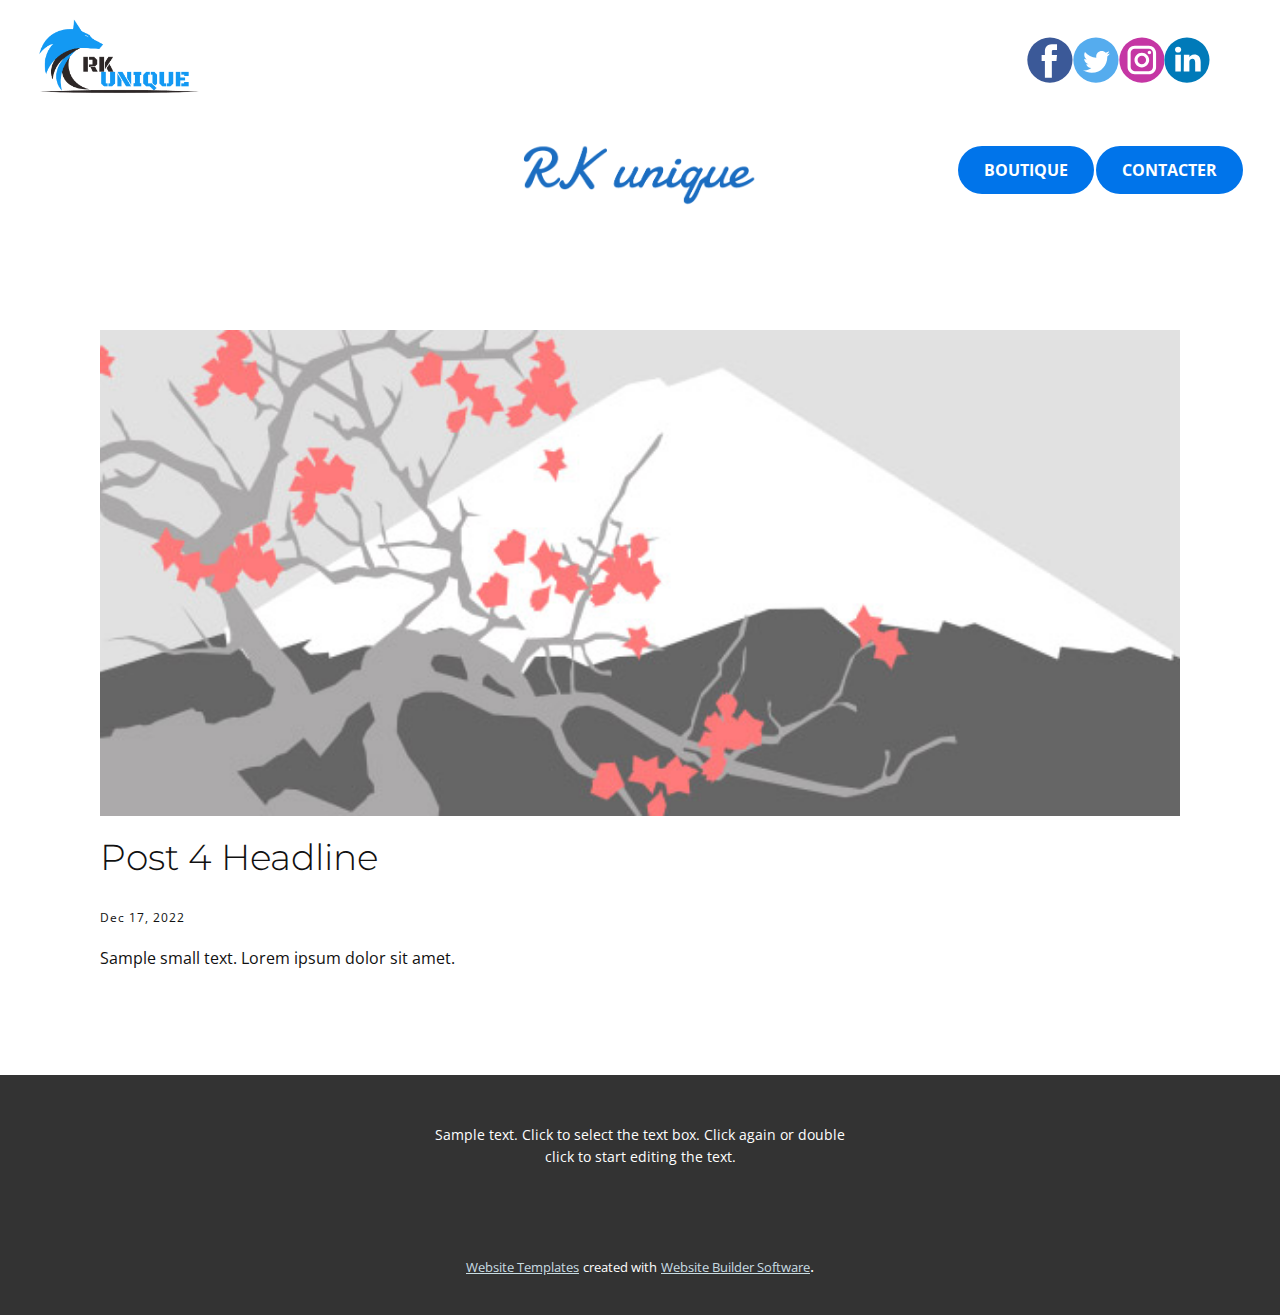
<file: blog/post-3.html>
<!DOCTYPE html>
<html style="font-size: 16px;" lang="en"><head>
    <meta name="viewport" content="width=device-width, initial-scale=1.0">
    <meta charset="utf-8">
    <meta name="keywords" content="Post 1 Headline">
    <meta name="description" content="">
    <title>Post 4 Headline</title>
    <link rel="stylesheet" href="../nicepage.css" media="screen">
<link rel="stylesheet" href="../Post-Template.css" media="screen">
    <script class="u-script" type="text/javascript" src="../jquery.js" defer=""></script>
    <script class="u-script" type="text/javascript" src="../nicepage.js" defer=""></script>
    <meta name="generator" content="Nicepage 5.0.7, nicepage.com">
    <link id="u-theme-google-font" rel="stylesheet" href="https://fonts.googleapis.com/css?family=Montserrat:100,100i,200,200i,300,300i,400,400i,500,500i,600,600i,700,700i,800,800i,900,900i|Open+Sans:300,300i,400,400i,500,500i,600,600i,700,700i,800,800i">
    
    
    <script type="application/ld+json">{
		"@context": "http://schema.org",
		"@type": "Organization",
		"name": "Site1",
		"logo": "images/image-removebg-preview2.png",
		"sameAs": [
				"https://www.facebook.com/profile.php?id=100088889077089",
				"https://twitter.com/rk_unique02",
				"https://www.instagram.com/rk_unique0202/",
				"https://www.linkedin.com/in/rk-unique-04702b25b/"
		]
}</script>
    <meta name="theme-color" content="#85abb7">
    <meta name="twitter:site" content="@">
    <meta name="twitter:card" content="summary_large_image">
    <meta name="twitter:title" content="Post Template">
    <meta name="twitter:description" content="Site1">
  </head>
  <body class="u-body u-xl-mode" data-lang="en"><header class=" u-border-no-bottom u-border-no-left u-border-no-right u-border-no-top u-clearfix u-header u-section-row-container" id="sec-15f7" style=""><div class="u-section-rows">
        <div class="u-section-row u-white u-section-row-1" id="sec-e66c">
          <div class="u-clearfix u-sheet u-sheet-1">
            <a href="../RK-UNIQUE.html" class="u-image u-logo u-image-1" data-image-width="566" data-image-height="400" title="Home" data-animation-name="customAnimationIn" data-animation-duration="1000" data-animation-direction="">
              <img src="../images/image-removebg-preview2.png" class="u-logo-image u-logo-image-1">
            </a>
            <div class="u-social-icons u-spacing-0 u-social-icons-1" data-animation-name="customAnimationIn" data-animation-duration="1500" data-animation-direction="Right">
              <a class="u-social-url" title="facebook" target="_blank" href="https://www.facebook.com/profile.php?id=100088889077089"><span class="u-icon u-social-facebook u-social-icon u-icon-1"><svg class="u-svg-link" preserveAspectRatio="xMidYMin slice" viewBox="0 0 112 112" style=""><use xmlns:xlink="http://www.w3.org/1999/xlink" xlink:href="#svg-511b"></use></svg><svg class="u-svg-content" viewBox="0 0 112 112" x="0" y="0" id="svg-511b"><circle fill="currentColor" cx="56.1" cy="56.1" r="55"></circle><path fill="#FFFFFF" d="M73.5,31.6h-9.1c-1.4,0-3.6,0.8-3.6,3.9v8.5h12.6L72,58.3H60.8v40.8H43.9V58.3h-8V43.9h8v-9.2
c0-6.7,3.1-17,17-17h12.5v13.9H73.5z"></path></svg></span>
              </a>
              <a class="u-social-url" title="twitter" target="_blank" href="https://twitter.com/rk_unique02"><span class="u-icon u-social-icon u-social-twitter u-icon-2"><svg class="u-svg-link" preserveAspectRatio="xMidYMin slice" viewBox="0 0 112 112" style=""><use xmlns:xlink="http://www.w3.org/1999/xlink" xlink:href="#svg-83be"></use></svg><svg class="u-svg-content" viewBox="0 0 112 112" x="0" y="0" id="svg-83be"><circle fill="currentColor" class="st0" cx="56.1" cy="56.1" r="55"></circle><path fill="#FFFFFF" d="M83.8,47.3c0,0.6,0,1.2,0,1.7c0,17.7-13.5,38.2-38.2,38.2C38,87.2,31,85,25,81.2c1,0.1,2.1,0.2,3.2,0.2
c6.3,0,12.1-2.1,16.7-5.7c-5.9-0.1-10.8-4-12.5-9.3c0.8,0.2,1.7,0.2,2.5,0.2c1.2,0,2.4-0.2,3.5-0.5c-6.1-1.2-10.8-6.7-10.8-13.1
c0-0.1,0-0.1,0-0.2c1.8,1,3.9,1.6,6.1,1.7c-3.6-2.4-6-6.5-6-11.2c0-2.5,0.7-4.8,1.8-6.7c6.6,8.1,16.5,13.5,27.6,14
c-0.2-1-0.3-2-0.3-3.1c0-7.4,6-13.4,13.4-13.4c3.9,0,7.3,1.6,9.8,4.2c3.1-0.6,5.9-1.7,8.5-3.3c-1,3.1-3.1,5.8-5.9,7.4
c2.7-0.3,5.3-1,7.7-2.1C88.7,43,86.4,45.4,83.8,47.3z"></path></svg></span>
              </a>
              <a class="u-social-url" title="instagram" target="_blank" href="https://www.instagram.com/rk_unique0202/"><span class="u-icon u-social-icon u-social-instagram u-icon-3"><svg class="u-svg-link" preserveAspectRatio="xMidYMin slice" viewBox="0 0 112 112" style=""><use xmlns:xlink="http://www.w3.org/1999/xlink" xlink:href="#svg-9a70"></use></svg><svg class="u-svg-content" viewBox="0 0 112 112" x="0" y="0" id="svg-9a70"><circle fill="currentColor" cx="56.1" cy="56.1" r="55"></circle><path fill="#FFFFFF" d="M55.9,38.2c-9.9,0-17.9,8-17.9,17.9C38,66,46,74,55.9,74c9.9,0,17.9-8,17.9-17.9C73.8,46.2,65.8,38.2,55.9,38.2
z M55.9,66.4c-5.7,0-10.3-4.6-10.3-10.3c-0.1-5.7,4.6-10.3,10.3-10.3c5.7,0,10.3,4.6,10.3,10.3C66.2,61.8,61.6,66.4,55.9,66.4z"></path><path fill="#FFFFFF" d="M74.3,33.5c-2.3,0-4.2,1.9-4.2,4.2s1.9,4.2,4.2,4.2s4.2-1.9,4.2-4.2S76.6,33.5,74.3,33.5z"></path><path fill="#FFFFFF" d="M73.1,21.3H38.6c-9.7,0-17.5,7.9-17.5,17.5v34.5c0,9.7,7.9,17.6,17.5,17.6h34.5c9.7,0,17.5-7.9,17.5-17.5V38.8
C90.6,29.1,82.7,21.3,73.1,21.3z M83,73.3c0,5.5-4.5,9.9-9.9,9.9H38.6c-5.5,0-9.9-4.5-9.9-9.9V38.8c0-5.5,4.5-9.9,9.9-9.9h34.5
c5.5,0,9.9,4.5,9.9,9.9V73.3z"></path></svg></span>
              </a>
              <a class="u-social-url" target="_blank" data-type="LinkedIn" title="LinkedIn" href="https://www.linkedin.com/in/rk-unique-04702b25b/"><span class="u-icon u-social-icon u-social-linkedin u-icon-4"><svg class="u-svg-link" preserveAspectRatio="xMidYMin slice" viewBox="0 0 112 112" style=""><use xmlns:xlink="http://www.w3.org/1999/xlink" xlink:href="#svg-dd69"></use></svg><svg class="u-svg-content" viewBox="0 0 112 112" x="0" y="0" id="svg-dd69"><circle fill="currentColor" cx="56.1" cy="56.1" r="55"></circle><path fill="#FFFFFF" d="M41.3,83.7H27.9V43.4h13.4V83.7z M34.6,37.9L34.6,37.9c-4.6,0-7.5-3.1-7.5-7c0-4,3-7,7.6-7s7.4,3,7.5,7
            C42.2,34.8,39.2,37.9,34.6,37.9z M89.6,83.7H76.2V62.2c0-5.4-1.9-9.1-6.8-9.1c-3.7,0-5.9,2.5-6.9,4.9c-0.4,0.9-0.4,2.1-0.4,3.3v22.5
            H48.7c0,0,0.2-36.5,0-40.3h13.4v5.7c1.8-2.7,5-6.7,12.1-6.7c8.8,0,15.4,5.8,15.4,18.1V83.7z"></path></svg></span>
              </a>
            </div>
          </div>
          
          
          
          
          
        </div>
        <div class="u-clearfix u-section-row u-sticky u-sticky-776c u-white u-section-row-2" data-animation-name="" data-animation-duration="0" data-animation-delay="0" data-animation-direction="" id="sec-c1bb">
          <div class="u-clearfix u-sheet u-sheet-2">
            <nav class="u-menu u-menu-one-level u-offcanvas u-menu-1" data-responsive-from="MD">
              <div class="menu-collapse" style="font-size: 1rem; letter-spacing: 0px; font-weight: 700; text-transform: uppercase;">
                <a class="u-button-style u-custom-active-border-color u-custom-active-color u-custom-border u-custom-border-color u-custom-border-radius u-custom-borders u-custom-color u-custom-hover-border-color u-custom-left-right-menu-spacing u-custom-padding-bottom u-custom-text-active-color u-custom-text-color u-custom-text-hover-color u-custom-top-bottom-menu-spacing u-nav-link u-text-active-palette-1-base u-text-hover-palette-2-base" href="#">
                  <svg class="u-svg-link" viewBox="0 0 24 24"><use xmlns:xlink="http://www.w3.org/1999/xlink" xlink:href="#menu-hamburger"></use></svg>
                  <svg class="u-svg-content" version="1.1" id="menu-hamburger" viewBox="0 0 16 16" x="0px" y="0px" xmlns:xlink="http://www.w3.org/1999/xlink" xmlns="http://www.w3.org/2000/svg"><g><rect y="1" width="16" height="2"></rect><rect y="7" width="16" height="2"></rect><rect y="13" width="16" height="2"></rect>
</g></svg>
                </a>
              </div>
              <div class="u-custom-menu u-nav-container">
                <ul class="u-nav u-spacing-2 u-unstyled u-nav-1"><li class="u-nav-item"><a class="u-border-6 u-border-active-palette-1-base u-border-hover-palette-1-light-1 u-button-style u-custom-color-1 u-nav-link u-radius-32 u-text-active-black u-text-hover-grey-90 u-text-white" href="../Store.html" style="padding: 10px 20px;">Boutique</a>
</li><li class="u-nav-item"><a class="u-border-6 u-border-active-palette-1-base u-border-hover-palette-1-light-1 u-button-style u-custom-color-1 u-nav-link u-radius-32 u-text-active-black u-text-hover-grey-90 u-text-white" href="../RK-UNIQUE.html#carousel_889f" target="_blank" style="padding: 10px 20px;">Contacter</a>
</li></ul>
              </div>
              <div class="u-custom-menu u-nav-container-collapse">
                <div class="u-black u-container-style u-inner-container-layout u-opacity u-opacity-95 u-sidenav">
                  <div class="u-inner-container-layout u-sidenav-overflow">
                    <div class="u-menu-close"></div>
                    <ul class="u-align-center u-nav u-popupmenu-items u-unstyled u-nav-2"><li class="u-nav-item"><a class="u-button-style u-nav-link" href="../Store.html">Boutique</a>
</li><li class="u-nav-item"><a class="u-button-style u-nav-link" href="../RK-UNIQUE.html#carousel_889f" target="_blank">Contacter</a>
</li></ul>
                  </div>
                </div>
                <div class="u-black u-menu-overlay u-opacity u-opacity-70"></div>
              </div>
            </nav>
            <img class="u-image u-image-contain u-image-default u-image-2" src="../images/image-removebg-preview3.png" alt="" data-image-width="557" data-image-height="240">
          </div>
          
          
          
          
          
        </div>
      </div></header>
    <section class="u-align-center u-clearfix u-section-1" id="sec-5cfd">
      <div class="u-clearfix u-sheet u-valign-middle-md u-valign-middle-sm u-valign-middle-xs u-sheet-1"><!--post_details--><!--post_details_options_json--><!--{"source":""}--><!--/post_details_options_json--><!--blog_post-->
        <div class="u-container-style u-expanded-width u-post-details u-post-details-1">
          <div class="u-container-layout u-valign-middle u-container-layout-1"><!--blog_post_image-->
            <img alt="" class="u-blog-control u-expanded-width u-image u-image-default u-image-1" src="../images/0fd3416c.jpeg"><!--/blog_post_image--><!--blog_post_header-->
            <h2 class="u-blog-control u-text u-text-1">Post 4 Headline</h2><!--/blog_post_header--><!--blog_post_metadata-->
            <div class="u-blog-control u-metadata u-metadata-1"><!--blog_post_metadata_date-->
              <span class="u-meta-date u-meta-icon">Dec 17, 2022</span><!--/blog_post_metadata_date--><!--blog_post_metadata_category-->
              <!--/blog_post_metadata_category--><!--blog_post_metadata_comments-->
              <!--/blog_post_metadata_comments-->
            </div><!--/blog_post_metadata--><!--blog_post_content-->
            <div class="u-align-justify u-blog-control u-post-content u-text u-text-2 fr-view">
  Sample small text. Lorem ipsum dolor sit amet.
  </div><!--/blog_post_content-->
          </div>
        </div><!--/blog_post--><!--/post_details-->
      </div>
    </section>
    
    
    <footer class="u-align-center u-clearfix u-footer u-grey-80 u-footer" id="sec-d1eb"><div class="u-clearfix u-sheet u-sheet-1">
        <p class="u-small-text u-text u-text-variant u-text-1">Sample text. Click to select the text box. Click again or double click to start editing the text.</p>
      </div></footer>
    <section class="u-backlink u-clearfix u-grey-80">
      <a class="u-link" href="https://nicepage.com/website-templates" target="_blank">
        <span>Website Templates</span>
      </a>
      <p class="u-text">
        <span>created with</span>
      </p>
      <a class="u-link" href="" target="_blank">
        <span>Website Builder Software</span>
      </a>. 
    </section>
  
</body></html>
</file>
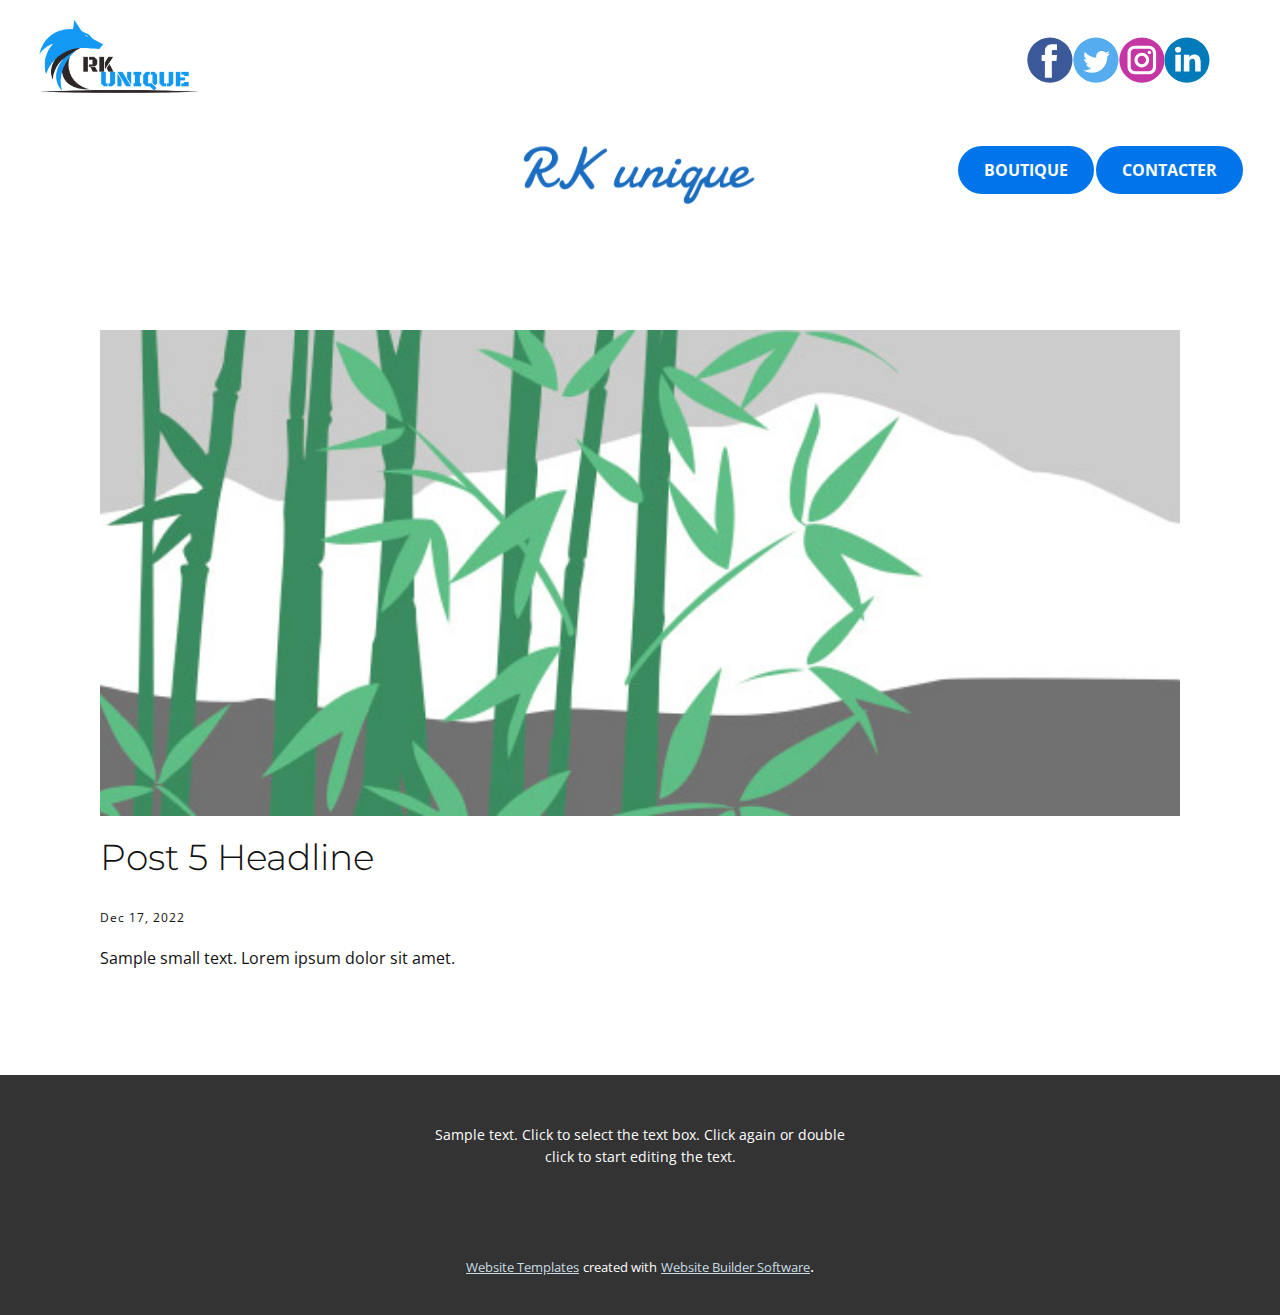
<file: blog/post-4.html>
<!DOCTYPE html>
<html style="font-size: 16px;" lang="en"><head>
    <meta name="viewport" content="width=device-width, initial-scale=1.0">
    <meta charset="utf-8">
    <meta name="keywords" content="Post 1 Headline">
    <meta name="description" content="">
    <title>Post 5 Headline</title>
    <link rel="stylesheet" href="../nicepage.css" media="screen">
<link rel="stylesheet" href="../Post-Template.css" media="screen">
    <script class="u-script" type="text/javascript" src="../jquery.js" defer=""></script>
    <script class="u-script" type="text/javascript" src="../nicepage.js" defer=""></script>
    <meta name="generator" content="Nicepage 5.0.7, nicepage.com">
    <link id="u-theme-google-font" rel="stylesheet" href="https://fonts.googleapis.com/css?family=Montserrat:100,100i,200,200i,300,300i,400,400i,500,500i,600,600i,700,700i,800,800i,900,900i|Open+Sans:300,300i,400,400i,500,500i,600,600i,700,700i,800,800i">
    
    
    <script type="application/ld+json">{
		"@context": "http://schema.org",
		"@type": "Organization",
		"name": "Site1",
		"logo": "images/image-removebg-preview2.png",
		"sameAs": [
				"https://www.facebook.com/profile.php?id=100088889077089",
				"https://twitter.com/rk_unique02",
				"https://www.instagram.com/rk_unique0202/",
				"https://www.linkedin.com/in/rk-unique-04702b25b/"
		]
}</script>
    <meta name="theme-color" content="#85abb7">
    <meta name="twitter:site" content="@">
    <meta name="twitter:card" content="summary_large_image">
    <meta name="twitter:title" content="Post Template">
    <meta name="twitter:description" content="Site1">
  </head>
  <body class="u-body u-xl-mode" data-lang="en"><header class=" u-border-no-bottom u-border-no-left u-border-no-right u-border-no-top u-clearfix u-header u-section-row-container" id="sec-15f7" style=""><div class="u-section-rows">
        <div class="u-section-row u-white u-section-row-1" id="sec-e66c">
          <div class="u-clearfix u-sheet u-sheet-1">
            <a href="../RK-UNIQUE.html" class="u-image u-logo u-image-1" data-image-width="566" data-image-height="400" title="Home" data-animation-name="customAnimationIn" data-animation-duration="1000" data-animation-direction="">
              <img src="../images/image-removebg-preview2.png" class="u-logo-image u-logo-image-1">
            </a>
            <div class="u-social-icons u-spacing-0 u-social-icons-1" data-animation-name="customAnimationIn" data-animation-duration="1500" data-animation-direction="Right">
              <a class="u-social-url" title="facebook" target="_blank" href="https://www.facebook.com/profile.php?id=100088889077089"><span class="u-icon u-social-facebook u-social-icon u-icon-1"><svg class="u-svg-link" preserveAspectRatio="xMidYMin slice" viewBox="0 0 112 112" style=""><use xmlns:xlink="http://www.w3.org/1999/xlink" xlink:href="#svg-511b"></use></svg><svg class="u-svg-content" viewBox="0 0 112 112" x="0" y="0" id="svg-511b"><circle fill="currentColor" cx="56.1" cy="56.1" r="55"></circle><path fill="#FFFFFF" d="M73.5,31.6h-9.1c-1.4,0-3.6,0.8-3.6,3.9v8.5h12.6L72,58.3H60.8v40.8H43.9V58.3h-8V43.9h8v-9.2
c0-6.7,3.1-17,17-17h12.5v13.9H73.5z"></path></svg></span>
              </a>
              <a class="u-social-url" title="twitter" target="_blank" href="https://twitter.com/rk_unique02"><span class="u-icon u-social-icon u-social-twitter u-icon-2"><svg class="u-svg-link" preserveAspectRatio="xMidYMin slice" viewBox="0 0 112 112" style=""><use xmlns:xlink="http://www.w3.org/1999/xlink" xlink:href="#svg-83be"></use></svg><svg class="u-svg-content" viewBox="0 0 112 112" x="0" y="0" id="svg-83be"><circle fill="currentColor" class="st0" cx="56.1" cy="56.1" r="55"></circle><path fill="#FFFFFF" d="M83.8,47.3c0,0.6,0,1.2,0,1.7c0,17.7-13.5,38.2-38.2,38.2C38,87.2,31,85,25,81.2c1,0.1,2.1,0.2,3.2,0.2
c6.3,0,12.1-2.1,16.7-5.7c-5.9-0.1-10.8-4-12.5-9.3c0.8,0.2,1.7,0.2,2.5,0.2c1.2,0,2.4-0.2,3.5-0.5c-6.1-1.2-10.8-6.7-10.8-13.1
c0-0.1,0-0.1,0-0.2c1.8,1,3.9,1.6,6.1,1.7c-3.6-2.4-6-6.5-6-11.2c0-2.5,0.7-4.8,1.8-6.7c6.6,8.1,16.5,13.5,27.6,14
c-0.2-1-0.3-2-0.3-3.1c0-7.4,6-13.4,13.4-13.4c3.9,0,7.3,1.6,9.8,4.2c3.1-0.6,5.9-1.7,8.5-3.3c-1,3.1-3.1,5.8-5.9,7.4
c2.7-0.3,5.3-1,7.7-2.1C88.7,43,86.4,45.4,83.8,47.3z"></path></svg></span>
              </a>
              <a class="u-social-url" title="instagram" target="_blank" href="https://www.instagram.com/rk_unique0202/"><span class="u-icon u-social-icon u-social-instagram u-icon-3"><svg class="u-svg-link" preserveAspectRatio="xMidYMin slice" viewBox="0 0 112 112" style=""><use xmlns:xlink="http://www.w3.org/1999/xlink" xlink:href="#svg-9a70"></use></svg><svg class="u-svg-content" viewBox="0 0 112 112" x="0" y="0" id="svg-9a70"><circle fill="currentColor" cx="56.1" cy="56.1" r="55"></circle><path fill="#FFFFFF" d="M55.9,38.2c-9.9,0-17.9,8-17.9,17.9C38,66,46,74,55.9,74c9.9,0,17.9-8,17.9-17.9C73.8,46.2,65.8,38.2,55.9,38.2
z M55.9,66.4c-5.7,0-10.3-4.6-10.3-10.3c-0.1-5.7,4.6-10.3,10.3-10.3c5.7,0,10.3,4.6,10.3,10.3C66.2,61.8,61.6,66.4,55.9,66.4z"></path><path fill="#FFFFFF" d="M74.3,33.5c-2.3,0-4.2,1.9-4.2,4.2s1.9,4.2,4.2,4.2s4.2-1.9,4.2-4.2S76.6,33.5,74.3,33.5z"></path><path fill="#FFFFFF" d="M73.1,21.3H38.6c-9.7,0-17.5,7.9-17.5,17.5v34.5c0,9.7,7.9,17.6,17.5,17.6h34.5c9.7,0,17.5-7.9,17.5-17.5V38.8
C90.6,29.1,82.7,21.3,73.1,21.3z M83,73.3c0,5.5-4.5,9.9-9.9,9.9H38.6c-5.5,0-9.9-4.5-9.9-9.9V38.8c0-5.5,4.5-9.9,9.9-9.9h34.5
c5.5,0,9.9,4.5,9.9,9.9V73.3z"></path></svg></span>
              </a>
              <a class="u-social-url" target="_blank" data-type="LinkedIn" title="LinkedIn" href="https://www.linkedin.com/in/rk-unique-04702b25b/"><span class="u-icon u-social-icon u-social-linkedin u-icon-4"><svg class="u-svg-link" preserveAspectRatio="xMidYMin slice" viewBox="0 0 112 112" style=""><use xmlns:xlink="http://www.w3.org/1999/xlink" xlink:href="#svg-dd69"></use></svg><svg class="u-svg-content" viewBox="0 0 112 112" x="0" y="0" id="svg-dd69"><circle fill="currentColor" cx="56.1" cy="56.1" r="55"></circle><path fill="#FFFFFF" d="M41.3,83.7H27.9V43.4h13.4V83.7z M34.6,37.9L34.6,37.9c-4.6,0-7.5-3.1-7.5-7c0-4,3-7,7.6-7s7.4,3,7.5,7
            C42.2,34.8,39.2,37.9,34.6,37.9z M89.6,83.7H76.2V62.2c0-5.4-1.9-9.1-6.8-9.1c-3.7,0-5.9,2.5-6.9,4.9c-0.4,0.9-0.4,2.1-0.4,3.3v22.5
            H48.7c0,0,0.2-36.5,0-40.3h13.4v5.7c1.8-2.7,5-6.7,12.1-6.7c8.8,0,15.4,5.8,15.4,18.1V83.7z"></path></svg></span>
              </a>
            </div>
          </div>
          
          
          
          
          
        </div>
        <div class="u-clearfix u-section-row u-sticky u-sticky-776c u-white u-section-row-2" data-animation-name="" data-animation-duration="0" data-animation-delay="0" data-animation-direction="" id="sec-c1bb">
          <div class="u-clearfix u-sheet u-sheet-2">
            <nav class="u-menu u-menu-one-level u-offcanvas u-menu-1" data-responsive-from="MD">
              <div class="menu-collapse" style="font-size: 1rem; letter-spacing: 0px; font-weight: 700; text-transform: uppercase;">
                <a class="u-button-style u-custom-active-border-color u-custom-active-color u-custom-border u-custom-border-color u-custom-border-radius u-custom-borders u-custom-color u-custom-hover-border-color u-custom-left-right-menu-spacing u-custom-padding-bottom u-custom-text-active-color u-custom-text-color u-custom-text-hover-color u-custom-top-bottom-menu-spacing u-nav-link u-text-active-palette-1-base u-text-hover-palette-2-base" href="#">
                  <svg class="u-svg-link" viewBox="0 0 24 24"><use xmlns:xlink="http://www.w3.org/1999/xlink" xlink:href="#menu-hamburger"></use></svg>
                  <svg class="u-svg-content" version="1.1" id="menu-hamburger" viewBox="0 0 16 16" x="0px" y="0px" xmlns:xlink="http://www.w3.org/1999/xlink" xmlns="http://www.w3.org/2000/svg"><g><rect y="1" width="16" height="2"></rect><rect y="7" width="16" height="2"></rect><rect y="13" width="16" height="2"></rect>
</g></svg>
                </a>
              </div>
              <div class="u-custom-menu u-nav-container">
                <ul class="u-nav u-spacing-2 u-unstyled u-nav-1"><li class="u-nav-item"><a class="u-border-6 u-border-active-palette-1-base u-border-hover-palette-1-light-1 u-button-style u-custom-color-1 u-nav-link u-radius-32 u-text-active-black u-text-hover-grey-90 u-text-white" href="../Store.html" style="padding: 10px 20px;">Boutique</a>
</li><li class="u-nav-item"><a class="u-border-6 u-border-active-palette-1-base u-border-hover-palette-1-light-1 u-button-style u-custom-color-1 u-nav-link u-radius-32 u-text-active-black u-text-hover-grey-90 u-text-white" href="../RK-UNIQUE.html#carousel_889f" target="_blank" style="padding: 10px 20px;">Contacter</a>
</li></ul>
              </div>
              <div class="u-custom-menu u-nav-container-collapse">
                <div class="u-black u-container-style u-inner-container-layout u-opacity u-opacity-95 u-sidenav">
                  <div class="u-inner-container-layout u-sidenav-overflow">
                    <div class="u-menu-close"></div>
                    <ul class="u-align-center u-nav u-popupmenu-items u-unstyled u-nav-2"><li class="u-nav-item"><a class="u-button-style u-nav-link" href="../Store.html">Boutique</a>
</li><li class="u-nav-item"><a class="u-button-style u-nav-link" href="../RK-UNIQUE.html#carousel_889f" target="_blank">Contacter</a>
</li></ul>
                  </div>
                </div>
                <div class="u-black u-menu-overlay u-opacity u-opacity-70"></div>
              </div>
            </nav>
            <img class="u-image u-image-contain u-image-default u-image-2" src="../images/image-removebg-preview3.png" alt="" data-image-width="557" data-image-height="240">
          </div>
          
          
          
          
          
        </div>
      </div></header>
    <section class="u-align-center u-clearfix u-section-1" id="sec-5cfd">
      <div class="u-clearfix u-sheet u-valign-middle-md u-valign-middle-sm u-valign-middle-xs u-sheet-1"><!--post_details--><!--post_details_options_json--><!--{"source":""}--><!--/post_details_options_json--><!--blog_post-->
        <div class="u-container-style u-expanded-width u-post-details u-post-details-1">
          <div class="u-container-layout u-valign-middle u-container-layout-1"><!--blog_post_image-->
            <img alt="" class="u-blog-control u-expanded-width u-image u-image-default u-image-1" src="../images/68f64b9d.jpeg"><!--/blog_post_image--><!--blog_post_header-->
            <h2 class="u-blog-control u-text u-text-1">Post 5 Headline</h2><!--/blog_post_header--><!--blog_post_metadata-->
            <div class="u-blog-control u-metadata u-metadata-1"><!--blog_post_metadata_date-->
              <span class="u-meta-date u-meta-icon">Dec 17, 2022</span><!--/blog_post_metadata_date--><!--blog_post_metadata_category-->
              <!--/blog_post_metadata_category--><!--blog_post_metadata_comments-->
              <!--/blog_post_metadata_comments-->
            </div><!--/blog_post_metadata--><!--blog_post_content-->
            <div class="u-align-justify u-blog-control u-post-content u-text u-text-2 fr-view">
  Sample small text. Lorem ipsum dolor sit amet.
  </div><!--/blog_post_content-->
          </div>
        </div><!--/blog_post--><!--/post_details-->
      </div>
    </section>
    
    
    <footer class="u-align-center u-clearfix u-footer u-grey-80 u-footer" id="sec-d1eb"><div class="u-clearfix u-sheet u-sheet-1">
        <p class="u-small-text u-text u-text-variant u-text-1">Sample text. Click to select the text box. Click again or double click to start editing the text.</p>
      </div></footer>
    <section class="u-backlink u-clearfix u-grey-80">
      <a class="u-link" href="https://nicepage.com/website-templates" target="_blank">
        <span>Website Templates</span>
      </a>
      <p class="u-text">
        <span>created with</span>
      </p>
      <a class="u-link" href="" target="_blank">
        <span>Website Builder Software</span>
      </a>. 
    </section>
  
</body></html>
</file>
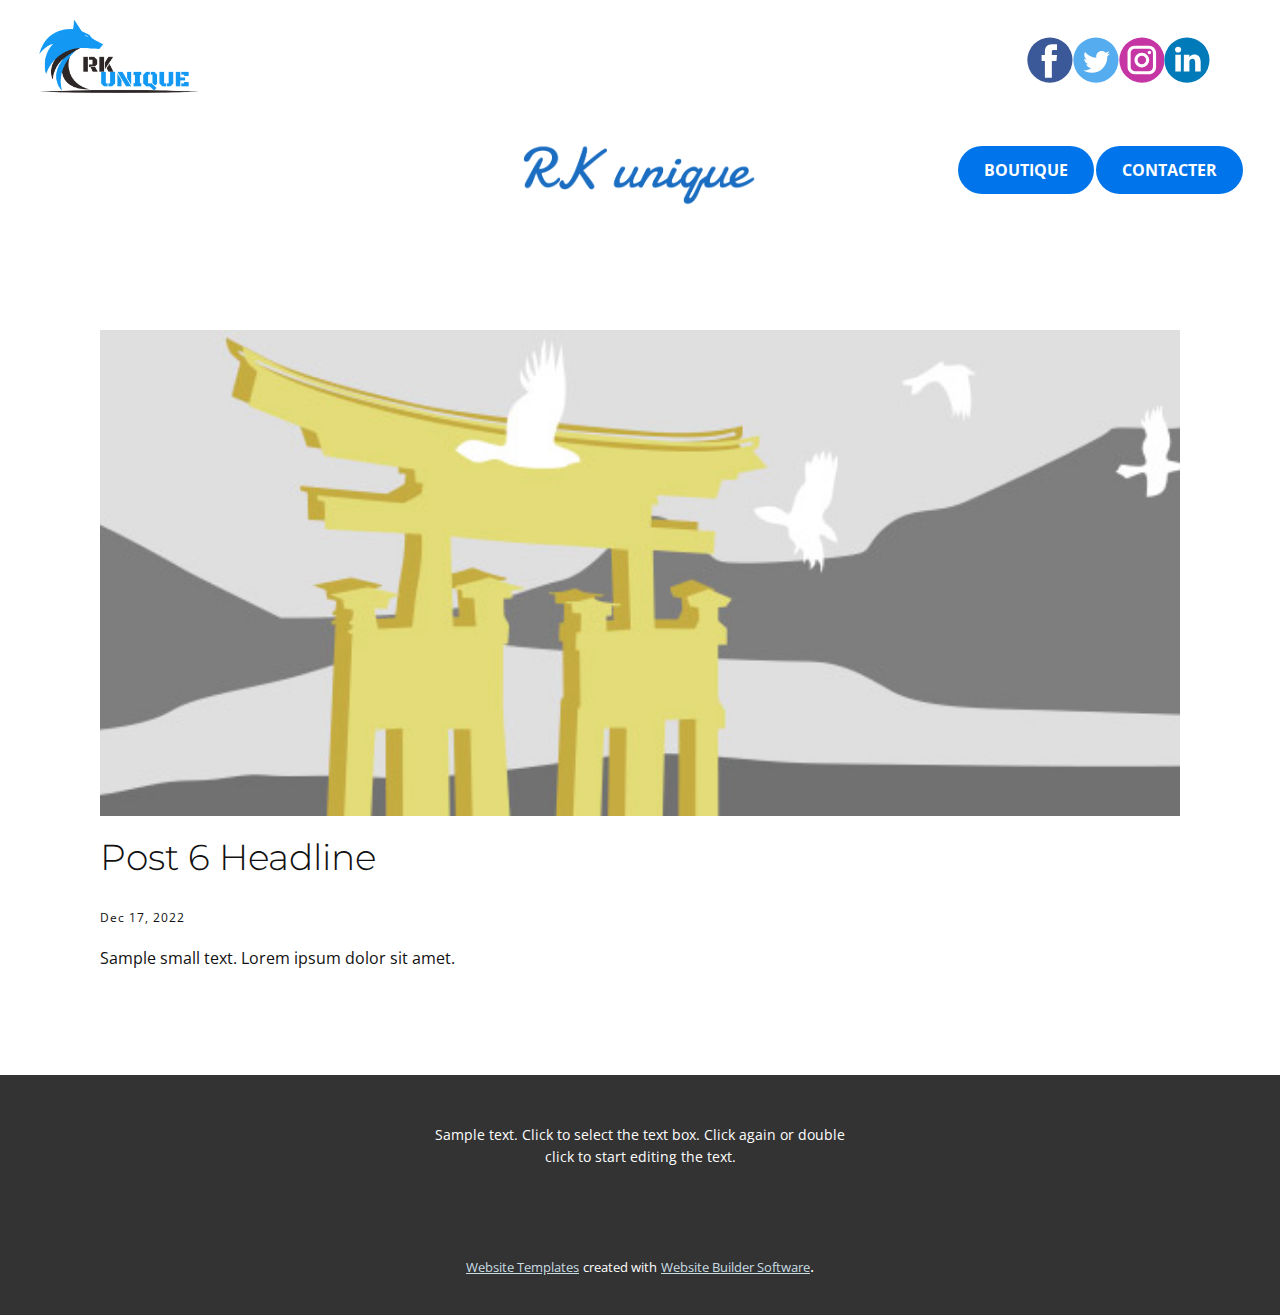
<file: blog/post-5.html>
<!DOCTYPE html>
<html style="font-size: 16px;" lang="en"><head>
    <meta name="viewport" content="width=device-width, initial-scale=1.0">
    <meta charset="utf-8">
    <meta name="keywords" content="Post 1 Headline">
    <meta name="description" content="">
    <title>Post 6 Headline</title>
    <link rel="stylesheet" href="../nicepage.css" media="screen">
<link rel="stylesheet" href="../Post-Template.css" media="screen">
    <script class="u-script" type="text/javascript" src="../jquery.js" defer=""></script>
    <script class="u-script" type="text/javascript" src="../nicepage.js" defer=""></script>
    <meta name="generator" content="Nicepage 5.0.7, nicepage.com">
    <link id="u-theme-google-font" rel="stylesheet" href="https://fonts.googleapis.com/css?family=Montserrat:100,100i,200,200i,300,300i,400,400i,500,500i,600,600i,700,700i,800,800i,900,900i|Open+Sans:300,300i,400,400i,500,500i,600,600i,700,700i,800,800i">
    
    
    <script type="application/ld+json">{
		"@context": "http://schema.org",
		"@type": "Organization",
		"name": "Site1",
		"logo": "images/image-removebg-preview2.png",
		"sameAs": [
				"https://www.facebook.com/profile.php?id=100088889077089",
				"https://twitter.com/rk_unique02",
				"https://www.instagram.com/rk_unique0202/",
				"https://www.linkedin.com/in/rk-unique-04702b25b/"
		]
}</script>
    <meta name="theme-color" content="#85abb7">
    <meta name="twitter:site" content="@">
    <meta name="twitter:card" content="summary_large_image">
    <meta name="twitter:title" content="Post Template">
    <meta name="twitter:description" content="Site1">
  </head>
  <body class="u-body u-xl-mode" data-lang="en"><header class=" u-border-no-bottom u-border-no-left u-border-no-right u-border-no-top u-clearfix u-header u-section-row-container" id="sec-15f7" style=""><div class="u-section-rows">
        <div class="u-section-row u-white u-section-row-1" id="sec-e66c">
          <div class="u-clearfix u-sheet u-sheet-1">
            <a href="../RK-UNIQUE.html" class="u-image u-logo u-image-1" data-image-width="566" data-image-height="400" title="Home" data-animation-name="customAnimationIn" data-animation-duration="1000" data-animation-direction="">
              <img src="../images/image-removebg-preview2.png" class="u-logo-image u-logo-image-1">
            </a>
            <div class="u-social-icons u-spacing-0 u-social-icons-1" data-animation-name="customAnimationIn" data-animation-duration="1500" data-animation-direction="Right">
              <a class="u-social-url" title="facebook" target="_blank" href="https://www.facebook.com/profile.php?id=100088889077089"><span class="u-icon u-social-facebook u-social-icon u-icon-1"><svg class="u-svg-link" preserveAspectRatio="xMidYMin slice" viewBox="0 0 112 112" style=""><use xmlns:xlink="http://www.w3.org/1999/xlink" xlink:href="#svg-511b"></use></svg><svg class="u-svg-content" viewBox="0 0 112 112" x="0" y="0" id="svg-511b"><circle fill="currentColor" cx="56.1" cy="56.1" r="55"></circle><path fill="#FFFFFF" d="M73.5,31.6h-9.1c-1.4,0-3.6,0.8-3.6,3.9v8.5h12.6L72,58.3H60.8v40.8H43.9V58.3h-8V43.9h8v-9.2
c0-6.7,3.1-17,17-17h12.5v13.9H73.5z"></path></svg></span>
              </a>
              <a class="u-social-url" title="twitter" target="_blank" href="https://twitter.com/rk_unique02"><span class="u-icon u-social-icon u-social-twitter u-icon-2"><svg class="u-svg-link" preserveAspectRatio="xMidYMin slice" viewBox="0 0 112 112" style=""><use xmlns:xlink="http://www.w3.org/1999/xlink" xlink:href="#svg-83be"></use></svg><svg class="u-svg-content" viewBox="0 0 112 112" x="0" y="0" id="svg-83be"><circle fill="currentColor" class="st0" cx="56.1" cy="56.1" r="55"></circle><path fill="#FFFFFF" d="M83.8,47.3c0,0.6,0,1.2,0,1.7c0,17.7-13.5,38.2-38.2,38.2C38,87.2,31,85,25,81.2c1,0.1,2.1,0.2,3.2,0.2
c6.3,0,12.1-2.1,16.7-5.7c-5.9-0.1-10.8-4-12.5-9.3c0.8,0.2,1.7,0.2,2.5,0.2c1.2,0,2.4-0.2,3.5-0.5c-6.1-1.2-10.8-6.7-10.8-13.1
c0-0.1,0-0.1,0-0.2c1.8,1,3.9,1.6,6.1,1.7c-3.6-2.4-6-6.5-6-11.2c0-2.5,0.7-4.8,1.8-6.7c6.6,8.1,16.5,13.5,27.6,14
c-0.2-1-0.3-2-0.3-3.1c0-7.4,6-13.4,13.4-13.4c3.9,0,7.3,1.6,9.8,4.2c3.1-0.6,5.9-1.7,8.5-3.3c-1,3.1-3.1,5.8-5.9,7.4
c2.7-0.3,5.3-1,7.7-2.1C88.7,43,86.4,45.4,83.8,47.3z"></path></svg></span>
              </a>
              <a class="u-social-url" title="instagram" target="_blank" href="https://www.instagram.com/rk_unique0202/"><span class="u-icon u-social-icon u-social-instagram u-icon-3"><svg class="u-svg-link" preserveAspectRatio="xMidYMin slice" viewBox="0 0 112 112" style=""><use xmlns:xlink="http://www.w3.org/1999/xlink" xlink:href="#svg-9a70"></use></svg><svg class="u-svg-content" viewBox="0 0 112 112" x="0" y="0" id="svg-9a70"><circle fill="currentColor" cx="56.1" cy="56.1" r="55"></circle><path fill="#FFFFFF" d="M55.9,38.2c-9.9,0-17.9,8-17.9,17.9C38,66,46,74,55.9,74c9.9,0,17.9-8,17.9-17.9C73.8,46.2,65.8,38.2,55.9,38.2
z M55.9,66.4c-5.7,0-10.3-4.6-10.3-10.3c-0.1-5.7,4.6-10.3,10.3-10.3c5.7,0,10.3,4.6,10.3,10.3C66.2,61.8,61.6,66.4,55.9,66.4z"></path><path fill="#FFFFFF" d="M74.3,33.5c-2.3,0-4.2,1.9-4.2,4.2s1.9,4.2,4.2,4.2s4.2-1.9,4.2-4.2S76.6,33.5,74.3,33.5z"></path><path fill="#FFFFFF" d="M73.1,21.3H38.6c-9.7,0-17.5,7.9-17.5,17.5v34.5c0,9.7,7.9,17.6,17.5,17.6h34.5c9.7,0,17.5-7.9,17.5-17.5V38.8
C90.6,29.1,82.7,21.3,73.1,21.3z M83,73.3c0,5.5-4.5,9.9-9.9,9.9H38.6c-5.5,0-9.9-4.5-9.9-9.9V38.8c0-5.5,4.5-9.9,9.9-9.9h34.5
c5.5,0,9.9,4.5,9.9,9.9V73.3z"></path></svg></span>
              </a>
              <a class="u-social-url" target="_blank" data-type="LinkedIn" title="LinkedIn" href="https://www.linkedin.com/in/rk-unique-04702b25b/"><span class="u-icon u-social-icon u-social-linkedin u-icon-4"><svg class="u-svg-link" preserveAspectRatio="xMidYMin slice" viewBox="0 0 112 112" style=""><use xmlns:xlink="http://www.w3.org/1999/xlink" xlink:href="#svg-dd69"></use></svg><svg class="u-svg-content" viewBox="0 0 112 112" x="0" y="0" id="svg-dd69"><circle fill="currentColor" cx="56.1" cy="56.1" r="55"></circle><path fill="#FFFFFF" d="M41.3,83.7H27.9V43.4h13.4V83.7z M34.6,37.9L34.6,37.9c-4.6,0-7.5-3.1-7.5-7c0-4,3-7,7.6-7s7.4,3,7.5,7
            C42.2,34.8,39.2,37.9,34.6,37.9z M89.6,83.7H76.2V62.2c0-5.4-1.9-9.1-6.8-9.1c-3.7,0-5.9,2.5-6.9,4.9c-0.4,0.9-0.4,2.1-0.4,3.3v22.5
            H48.7c0,0,0.2-36.5,0-40.3h13.4v5.7c1.8-2.7,5-6.7,12.1-6.7c8.8,0,15.4,5.8,15.4,18.1V83.7z"></path></svg></span>
              </a>
            </div>
          </div>
          
          
          
          
          
        </div>
        <div class="u-clearfix u-section-row u-sticky u-sticky-776c u-white u-section-row-2" data-animation-name="" data-animation-duration="0" data-animation-delay="0" data-animation-direction="" id="sec-c1bb">
          <div class="u-clearfix u-sheet u-sheet-2">
            <nav class="u-menu u-menu-one-level u-offcanvas u-menu-1" data-responsive-from="MD">
              <div class="menu-collapse" style="font-size: 1rem; letter-spacing: 0px; font-weight: 700; text-transform: uppercase;">
                <a class="u-button-style u-custom-active-border-color u-custom-active-color u-custom-border u-custom-border-color u-custom-border-radius u-custom-borders u-custom-color u-custom-hover-border-color u-custom-left-right-menu-spacing u-custom-padding-bottom u-custom-text-active-color u-custom-text-color u-custom-text-hover-color u-custom-top-bottom-menu-spacing u-nav-link u-text-active-palette-1-base u-text-hover-palette-2-base" href="#">
                  <svg class="u-svg-link" viewBox="0 0 24 24"><use xmlns:xlink="http://www.w3.org/1999/xlink" xlink:href="#menu-hamburger"></use></svg>
                  <svg class="u-svg-content" version="1.1" id="menu-hamburger" viewBox="0 0 16 16" x="0px" y="0px" xmlns:xlink="http://www.w3.org/1999/xlink" xmlns="http://www.w3.org/2000/svg"><g><rect y="1" width="16" height="2"></rect><rect y="7" width="16" height="2"></rect><rect y="13" width="16" height="2"></rect>
</g></svg>
                </a>
              </div>
              <div class="u-custom-menu u-nav-container">
                <ul class="u-nav u-spacing-2 u-unstyled u-nav-1"><li class="u-nav-item"><a class="u-border-6 u-border-active-palette-1-base u-border-hover-palette-1-light-1 u-button-style u-custom-color-1 u-nav-link u-radius-32 u-text-active-black u-text-hover-grey-90 u-text-white" href="../Store.html" style="padding: 10px 20px;">Boutique</a>
</li><li class="u-nav-item"><a class="u-border-6 u-border-active-palette-1-base u-border-hover-palette-1-light-1 u-button-style u-custom-color-1 u-nav-link u-radius-32 u-text-active-black u-text-hover-grey-90 u-text-white" href="../RK-UNIQUE.html#carousel_889f" target="_blank" style="padding: 10px 20px;">Contacter</a>
</li></ul>
              </div>
              <div class="u-custom-menu u-nav-container-collapse">
                <div class="u-black u-container-style u-inner-container-layout u-opacity u-opacity-95 u-sidenav">
                  <div class="u-inner-container-layout u-sidenav-overflow">
                    <div class="u-menu-close"></div>
                    <ul class="u-align-center u-nav u-popupmenu-items u-unstyled u-nav-2"><li class="u-nav-item"><a class="u-button-style u-nav-link" href="../Store.html">Boutique</a>
</li><li class="u-nav-item"><a class="u-button-style u-nav-link" href="../RK-UNIQUE.html#carousel_889f" target="_blank">Contacter</a>
</li></ul>
                  </div>
                </div>
                <div class="u-black u-menu-overlay u-opacity u-opacity-70"></div>
              </div>
            </nav>
            <img class="u-image u-image-contain u-image-default u-image-2" src="../images/image-removebg-preview3.png" alt="" data-image-width="557" data-image-height="240">
          </div>
          
          
          
          
          
        </div>
      </div></header>
    <section class="u-align-center u-clearfix u-section-1" id="sec-5cfd">
      <div class="u-clearfix u-sheet u-valign-middle-md u-valign-middle-sm u-valign-middle-xs u-sheet-1"><!--post_details--><!--post_details_options_json--><!--{"source":""}--><!--/post_details_options_json--><!--blog_post-->
        <div class="u-container-style u-expanded-width u-post-details u-post-details-1">
          <div class="u-container-layout u-valign-middle u-container-layout-1"><!--blog_post_image-->
            <img alt="" class="u-blog-control u-expanded-width u-image u-image-default u-image-1" src="../images/8ad73f3c.jpeg"><!--/blog_post_image--><!--blog_post_header-->
            <h2 class="u-blog-control u-text u-text-1">Post 6 Headline</h2><!--/blog_post_header--><!--blog_post_metadata-->
            <div class="u-blog-control u-metadata u-metadata-1"><!--blog_post_metadata_date-->
              <span class="u-meta-date u-meta-icon">Dec 17, 2022</span><!--/blog_post_metadata_date--><!--blog_post_metadata_category-->
              <!--/blog_post_metadata_category--><!--blog_post_metadata_comments-->
              <!--/blog_post_metadata_comments-->
            </div><!--/blog_post_metadata--><!--blog_post_content-->
            <div class="u-align-justify u-blog-control u-post-content u-text u-text-2 fr-view">
  Sample small text. Lorem ipsum dolor sit amet.
  </div><!--/blog_post_content-->
          </div>
        </div><!--/blog_post--><!--/post_details-->
      </div>
    </section>
    
    
    <footer class="u-align-center u-clearfix u-footer u-grey-80 u-footer" id="sec-d1eb"><div class="u-clearfix u-sheet u-sheet-1">
        <p class="u-small-text u-text u-text-variant u-text-1">Sample text. Click to select the text box. Click again or double click to start editing the text.</p>
      </div></footer>
    <section class="u-backlink u-clearfix u-grey-80">
      <a class="u-link" href="https://nicepage.com/website-templates" target="_blank">
        <span>Website Templates</span>
      </a>
      <p class="u-text">
        <span>created with</span>
      </p>
      <a class="u-link" href="" target="_blank">
        <span>Website Builder Software</span>
      </a>. 
    </section>
  
</body></html>
</file>
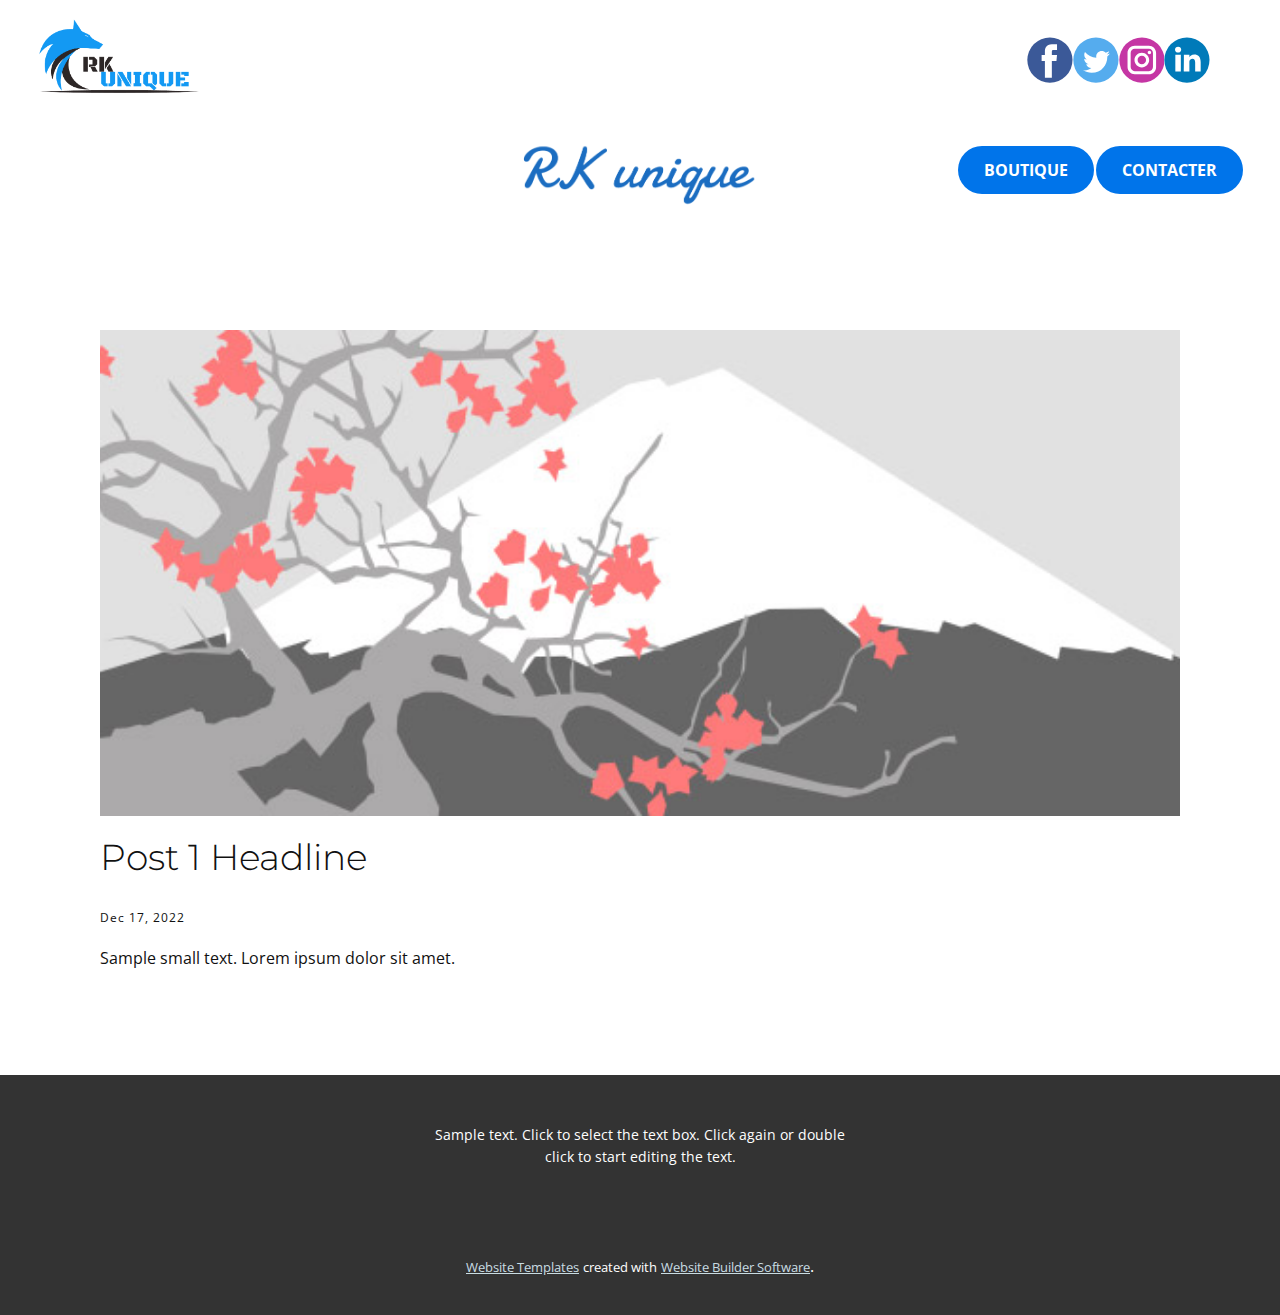
<file: blog/post.html>
<!DOCTYPE html>
<html style="font-size: 16px;" lang="en"><head>
    <meta name="viewport" content="width=device-width, initial-scale=1.0">
    <meta charset="utf-8">
    <meta name="keywords" content="Post 1 Headline">
    <meta name="description" content="">
    <title>Post 1 Headline</title>
    <link rel="stylesheet" href="../nicepage.css" media="screen">
<link rel="stylesheet" href="../Post-Template.css" media="screen">
    <script class="u-script" type="text/javascript" src="../jquery.js" defer=""></script>
    <script class="u-script" type="text/javascript" src="../nicepage.js" defer=""></script>
    <meta name="generator" content="Nicepage 5.0.7, nicepage.com">
    <link id="u-theme-google-font" rel="stylesheet" href="https://fonts.googleapis.com/css?family=Montserrat:100,100i,200,200i,300,300i,400,400i,500,500i,600,600i,700,700i,800,800i,900,900i|Open+Sans:300,300i,400,400i,500,500i,600,600i,700,700i,800,800i">
    
    
    <script type="application/ld+json">{
		"@context": "http://schema.org",
		"@type": "Organization",
		"name": "Site1",
		"logo": "images/image-removebg-preview2.png",
		"sameAs": [
				"https://www.facebook.com/profile.php?id=100088889077089",
				"https://twitter.com/rk_unique02",
				"https://www.instagram.com/rk_unique0202/",
				"https://www.linkedin.com/in/rk-unique-04702b25b/"
		]
}</script>
    <meta name="theme-color" content="#85abb7">
    <meta name="twitter:site" content="@">
    <meta name="twitter:card" content="summary_large_image">
    <meta name="twitter:title" content="Post Template">
    <meta name="twitter:description" content="Site1">
  </head>
  <body class="u-body u-xl-mode" data-lang="en"><header class=" u-border-no-bottom u-border-no-left u-border-no-right u-border-no-top u-clearfix u-header u-section-row-container" id="sec-15f7" style=""><div class="u-section-rows">
        <div class="u-section-row u-white u-section-row-1" id="sec-e66c">
          <div class="u-clearfix u-sheet u-sheet-1">
            <a href="../RK-UNIQUE.html" class="u-image u-logo u-image-1" data-image-width="566" data-image-height="400" title="Home" data-animation-name="customAnimationIn" data-animation-duration="1000" data-animation-direction="">
              <img src="../images/image-removebg-preview2.png" class="u-logo-image u-logo-image-1">
            </a>
            <div class="u-social-icons u-spacing-0 u-social-icons-1" data-animation-name="customAnimationIn" data-animation-duration="1500" data-animation-direction="Right">
              <a class="u-social-url" title="facebook" target="_blank" href="https://www.facebook.com/profile.php?id=100088889077089"><span class="u-icon u-social-facebook u-social-icon u-icon-1"><svg class="u-svg-link" preserveAspectRatio="xMidYMin slice" viewBox="0 0 112 112" style=""><use xmlns:xlink="http://www.w3.org/1999/xlink" xlink:href="#svg-511b"></use></svg><svg class="u-svg-content" viewBox="0 0 112 112" x="0" y="0" id="svg-511b"><circle fill="currentColor" cx="56.1" cy="56.1" r="55"></circle><path fill="#FFFFFF" d="M73.5,31.6h-9.1c-1.4,0-3.6,0.8-3.6,3.9v8.5h12.6L72,58.3H60.8v40.8H43.9V58.3h-8V43.9h8v-9.2
c0-6.7,3.1-17,17-17h12.5v13.9H73.5z"></path></svg></span>
              </a>
              <a class="u-social-url" title="twitter" target="_blank" href="https://twitter.com/rk_unique02"><span class="u-icon u-social-icon u-social-twitter u-icon-2"><svg class="u-svg-link" preserveAspectRatio="xMidYMin slice" viewBox="0 0 112 112" style=""><use xmlns:xlink="http://www.w3.org/1999/xlink" xlink:href="#svg-83be"></use></svg><svg class="u-svg-content" viewBox="0 0 112 112" x="0" y="0" id="svg-83be"><circle fill="currentColor" class="st0" cx="56.1" cy="56.1" r="55"></circle><path fill="#FFFFFF" d="M83.8,47.3c0,0.6,0,1.2,0,1.7c0,17.7-13.5,38.2-38.2,38.2C38,87.2,31,85,25,81.2c1,0.1,2.1,0.2,3.2,0.2
c6.3,0,12.1-2.1,16.7-5.7c-5.9-0.1-10.8-4-12.5-9.3c0.8,0.2,1.7,0.2,2.5,0.2c1.2,0,2.4-0.2,3.5-0.5c-6.1-1.2-10.8-6.7-10.8-13.1
c0-0.1,0-0.1,0-0.2c1.8,1,3.9,1.6,6.1,1.7c-3.6-2.4-6-6.5-6-11.2c0-2.5,0.7-4.8,1.8-6.7c6.6,8.1,16.5,13.5,27.6,14
c-0.2-1-0.3-2-0.3-3.1c0-7.4,6-13.4,13.4-13.4c3.9,0,7.3,1.6,9.8,4.2c3.1-0.6,5.9-1.7,8.5-3.3c-1,3.1-3.1,5.8-5.9,7.4
c2.7-0.3,5.3-1,7.7-2.1C88.7,43,86.4,45.4,83.8,47.3z"></path></svg></span>
              </a>
              <a class="u-social-url" title="instagram" target="_blank" href="https://www.instagram.com/rk_unique0202/"><span class="u-icon u-social-icon u-social-instagram u-icon-3"><svg class="u-svg-link" preserveAspectRatio="xMidYMin slice" viewBox="0 0 112 112" style=""><use xmlns:xlink="http://www.w3.org/1999/xlink" xlink:href="#svg-9a70"></use></svg><svg class="u-svg-content" viewBox="0 0 112 112" x="0" y="0" id="svg-9a70"><circle fill="currentColor" cx="56.1" cy="56.1" r="55"></circle><path fill="#FFFFFF" d="M55.9,38.2c-9.9,0-17.9,8-17.9,17.9C38,66,46,74,55.9,74c9.9,0,17.9-8,17.9-17.9C73.8,46.2,65.8,38.2,55.9,38.2
z M55.9,66.4c-5.7,0-10.3-4.6-10.3-10.3c-0.1-5.7,4.6-10.3,10.3-10.3c5.7,0,10.3,4.6,10.3,10.3C66.2,61.8,61.6,66.4,55.9,66.4z"></path><path fill="#FFFFFF" d="M74.3,33.5c-2.3,0-4.2,1.9-4.2,4.2s1.9,4.2,4.2,4.2s4.2-1.9,4.2-4.2S76.6,33.5,74.3,33.5z"></path><path fill="#FFFFFF" d="M73.1,21.3H38.6c-9.7,0-17.5,7.9-17.5,17.5v34.5c0,9.7,7.9,17.6,17.5,17.6h34.5c9.7,0,17.5-7.9,17.5-17.5V38.8
C90.6,29.1,82.7,21.3,73.1,21.3z M83,73.3c0,5.5-4.5,9.9-9.9,9.9H38.6c-5.5,0-9.9-4.5-9.9-9.9V38.8c0-5.5,4.5-9.9,9.9-9.9h34.5
c5.5,0,9.9,4.5,9.9,9.9V73.3z"></path></svg></span>
              </a>
              <a class="u-social-url" target="_blank" data-type="LinkedIn" title="LinkedIn" href="https://www.linkedin.com/in/rk-unique-04702b25b/"><span class="u-icon u-social-icon u-social-linkedin u-icon-4"><svg class="u-svg-link" preserveAspectRatio="xMidYMin slice" viewBox="0 0 112 112" style=""><use xmlns:xlink="http://www.w3.org/1999/xlink" xlink:href="#svg-dd69"></use></svg><svg class="u-svg-content" viewBox="0 0 112 112" x="0" y="0" id="svg-dd69"><circle fill="currentColor" cx="56.1" cy="56.1" r="55"></circle><path fill="#FFFFFF" d="M41.3,83.7H27.9V43.4h13.4V83.7z M34.6,37.9L34.6,37.9c-4.6,0-7.5-3.1-7.5-7c0-4,3-7,7.6-7s7.4,3,7.5,7
            C42.2,34.8,39.2,37.9,34.6,37.9z M89.6,83.7H76.2V62.2c0-5.4-1.9-9.1-6.8-9.1c-3.7,0-5.9,2.5-6.9,4.9c-0.4,0.9-0.4,2.1-0.4,3.3v22.5
            H48.7c0,0,0.2-36.5,0-40.3h13.4v5.7c1.8-2.7,5-6.7,12.1-6.7c8.8,0,15.4,5.8,15.4,18.1V83.7z"></path></svg></span>
              </a>
            </div>
          </div>
          
          
          
          
          
        </div>
        <div class="u-clearfix u-section-row u-sticky u-sticky-776c u-white u-section-row-2" data-animation-name="" data-animation-duration="0" data-animation-delay="0" data-animation-direction="" id="sec-c1bb">
          <div class="u-clearfix u-sheet u-sheet-2">
            <nav class="u-menu u-menu-one-level u-offcanvas u-menu-1" data-responsive-from="MD">
              <div class="menu-collapse" style="font-size: 1rem; letter-spacing: 0px; font-weight: 700; text-transform: uppercase;">
                <a class="u-button-style u-custom-active-border-color u-custom-active-color u-custom-border u-custom-border-color u-custom-border-radius u-custom-borders u-custom-color u-custom-hover-border-color u-custom-left-right-menu-spacing u-custom-padding-bottom u-custom-text-active-color u-custom-text-color u-custom-text-hover-color u-custom-top-bottom-menu-spacing u-nav-link u-text-active-palette-1-base u-text-hover-palette-2-base" href="#">
                  <svg class="u-svg-link" viewBox="0 0 24 24"><use xmlns:xlink="http://www.w3.org/1999/xlink" xlink:href="#menu-hamburger"></use></svg>
                  <svg class="u-svg-content" version="1.1" id="menu-hamburger" viewBox="0 0 16 16" x="0px" y="0px" xmlns:xlink="http://www.w3.org/1999/xlink" xmlns="http://www.w3.org/2000/svg"><g><rect y="1" width="16" height="2"></rect><rect y="7" width="16" height="2"></rect><rect y="13" width="16" height="2"></rect>
</g></svg>
                </a>
              </div>
              <div class="u-custom-menu u-nav-container">
                <ul class="u-nav u-spacing-2 u-unstyled u-nav-1"><li class="u-nav-item"><a class="u-border-6 u-border-active-palette-1-base u-border-hover-palette-1-light-1 u-button-style u-custom-color-1 u-nav-link u-radius-32 u-text-active-black u-text-hover-grey-90 u-text-white" href="../Store.html" style="padding: 10px 20px;">Boutique</a>
</li><li class="u-nav-item"><a class="u-border-6 u-border-active-palette-1-base u-border-hover-palette-1-light-1 u-button-style u-custom-color-1 u-nav-link u-radius-32 u-text-active-black u-text-hover-grey-90 u-text-white" href="../RK-UNIQUE.html#carousel_889f" target="_blank" style="padding: 10px 20px;">Contacter</a>
</li></ul>
              </div>
              <div class="u-custom-menu u-nav-container-collapse">
                <div class="u-black u-container-style u-inner-container-layout u-opacity u-opacity-95 u-sidenav">
                  <div class="u-inner-container-layout u-sidenav-overflow">
                    <div class="u-menu-close"></div>
                    <ul class="u-align-center u-nav u-popupmenu-items u-unstyled u-nav-2"><li class="u-nav-item"><a class="u-button-style u-nav-link" href="../Store.html">Boutique</a>
</li><li class="u-nav-item"><a class="u-button-style u-nav-link" href="../RK-UNIQUE.html#carousel_889f" target="_blank">Contacter</a>
</li></ul>
                  </div>
                </div>
                <div class="u-black u-menu-overlay u-opacity u-opacity-70"></div>
              </div>
            </nav>
            <img class="u-image u-image-contain u-image-default u-image-2" src="../images/image-removebg-preview3.png" alt="" data-image-width="557" data-image-height="240">
          </div>
          
          
          
          
          
        </div>
      </div></header>
    <section class="u-align-center u-clearfix u-section-1" id="sec-5cfd">
      <div class="u-clearfix u-sheet u-valign-middle-md u-valign-middle-sm u-valign-middle-xs u-sheet-1"><!--post_details--><!--post_details_options_json--><!--{"source":""}--><!--/post_details_options_json--><!--blog_post-->
        <div class="u-container-style u-expanded-width u-post-details u-post-details-1">
          <div class="u-container-layout u-valign-middle u-container-layout-1"><!--blog_post_image-->
            <img alt="" class="u-blog-control u-expanded-width u-image u-image-default u-image-1" src="../images/0fd3416c.jpeg"><!--/blog_post_image--><!--blog_post_header-->
            <h2 class="u-blog-control u-text u-text-1">Post 1 Headline</h2><!--/blog_post_header--><!--blog_post_metadata-->
            <div class="u-blog-control u-metadata u-metadata-1"><!--blog_post_metadata_date-->
              <span class="u-meta-date u-meta-icon">Dec 17, 2022</span><!--/blog_post_metadata_date--><!--blog_post_metadata_category-->
              <!--/blog_post_metadata_category--><!--blog_post_metadata_comments-->
              <!--/blog_post_metadata_comments-->
            </div><!--/blog_post_metadata--><!--blog_post_content-->
            <div class="u-align-justify u-blog-control u-post-content u-text u-text-2 fr-view">
  Sample small text. Lorem ipsum dolor sit amet.
  </div><!--/blog_post_content-->
          </div>
        </div><!--/blog_post--><!--/post_details-->
      </div>
    </section>
    
    
    <footer class="u-align-center u-clearfix u-footer u-grey-80 u-footer" id="sec-d1eb"><div class="u-clearfix u-sheet u-sheet-1">
        <p class="u-small-text u-text u-text-variant u-text-1">Sample text. Click to select the text box. Click again or double click to start editing the text.</p>
      </div></footer>
    <section class="u-backlink u-clearfix u-grey-80">
      <a class="u-link" href="https://nicepage.com/website-templates" target="_blank">
        <span>Website Templates</span>
      </a>
      <p class="u-text">
        <span>created with</span>
      </p>
      <a class="u-link" href="" target="_blank">
        <span>Website Builder Software</span>
      </a>. 
    </section>
  
</body></html>
</file>
